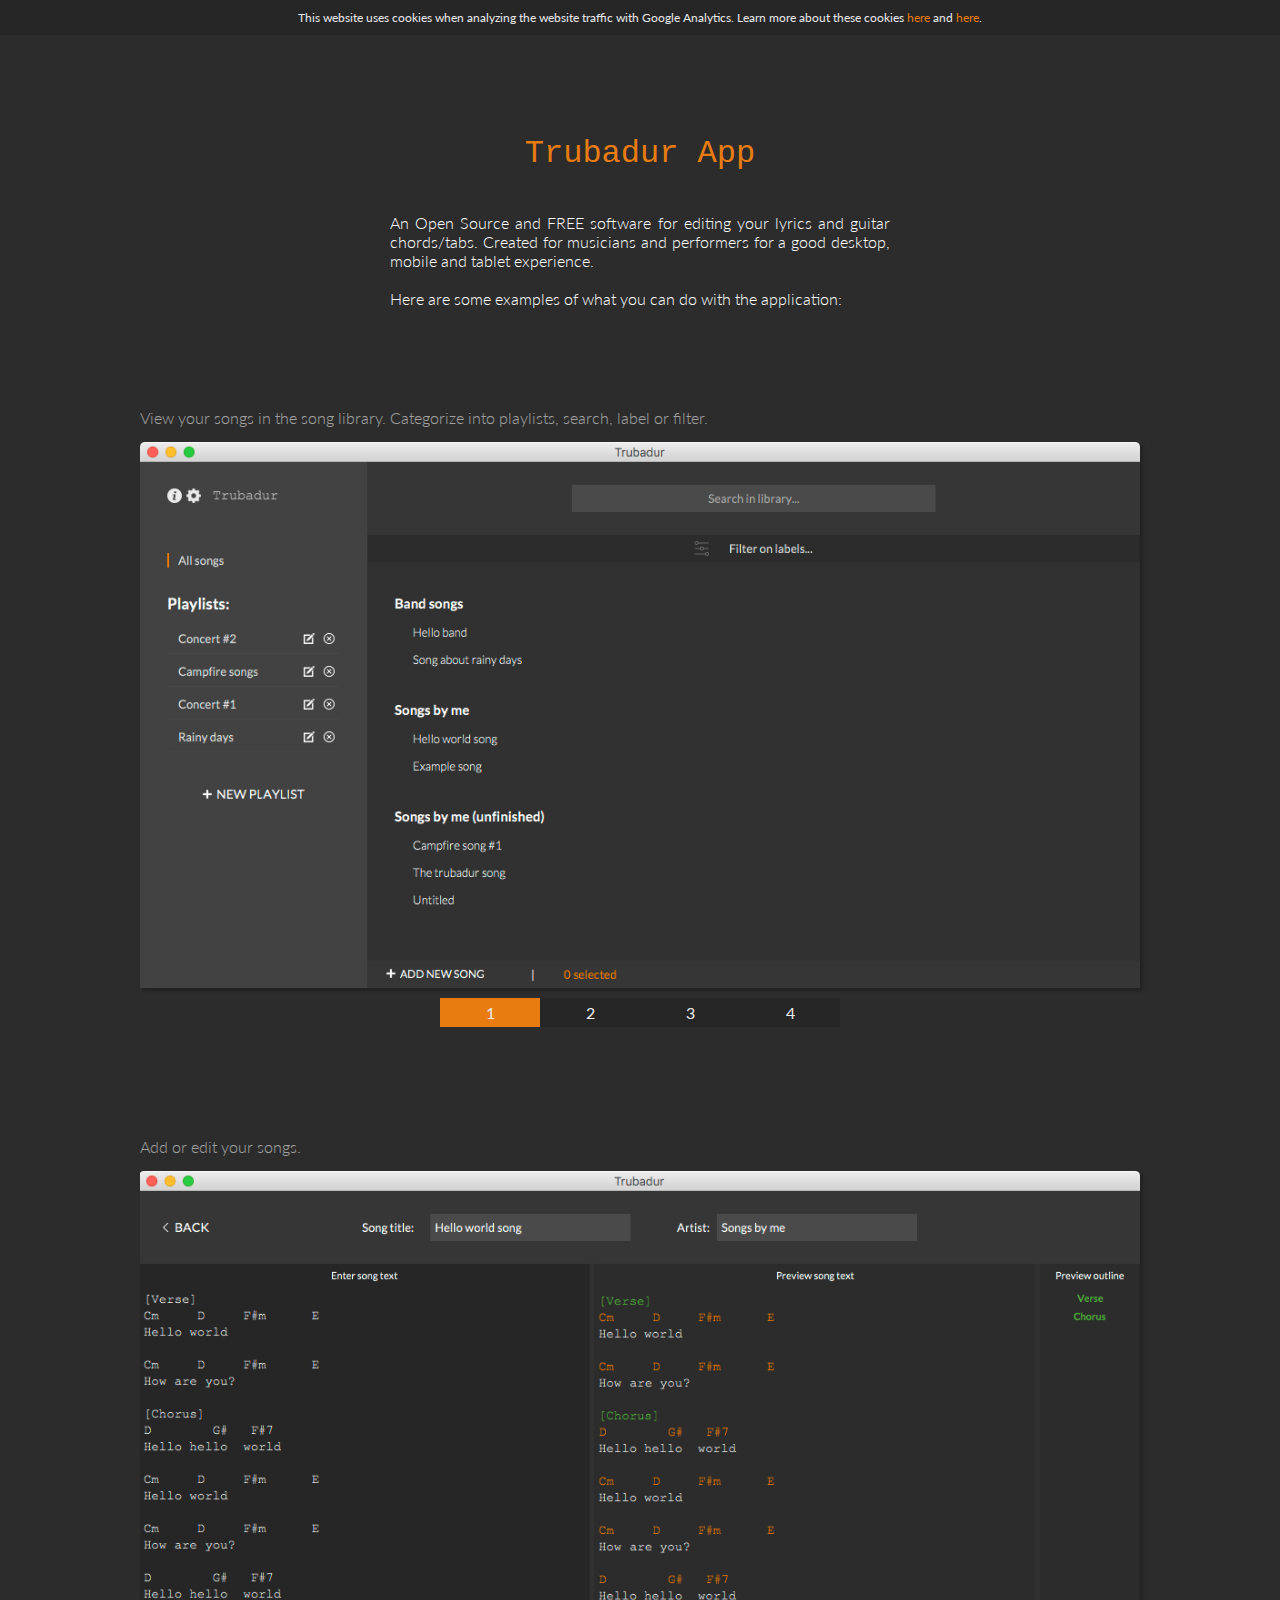
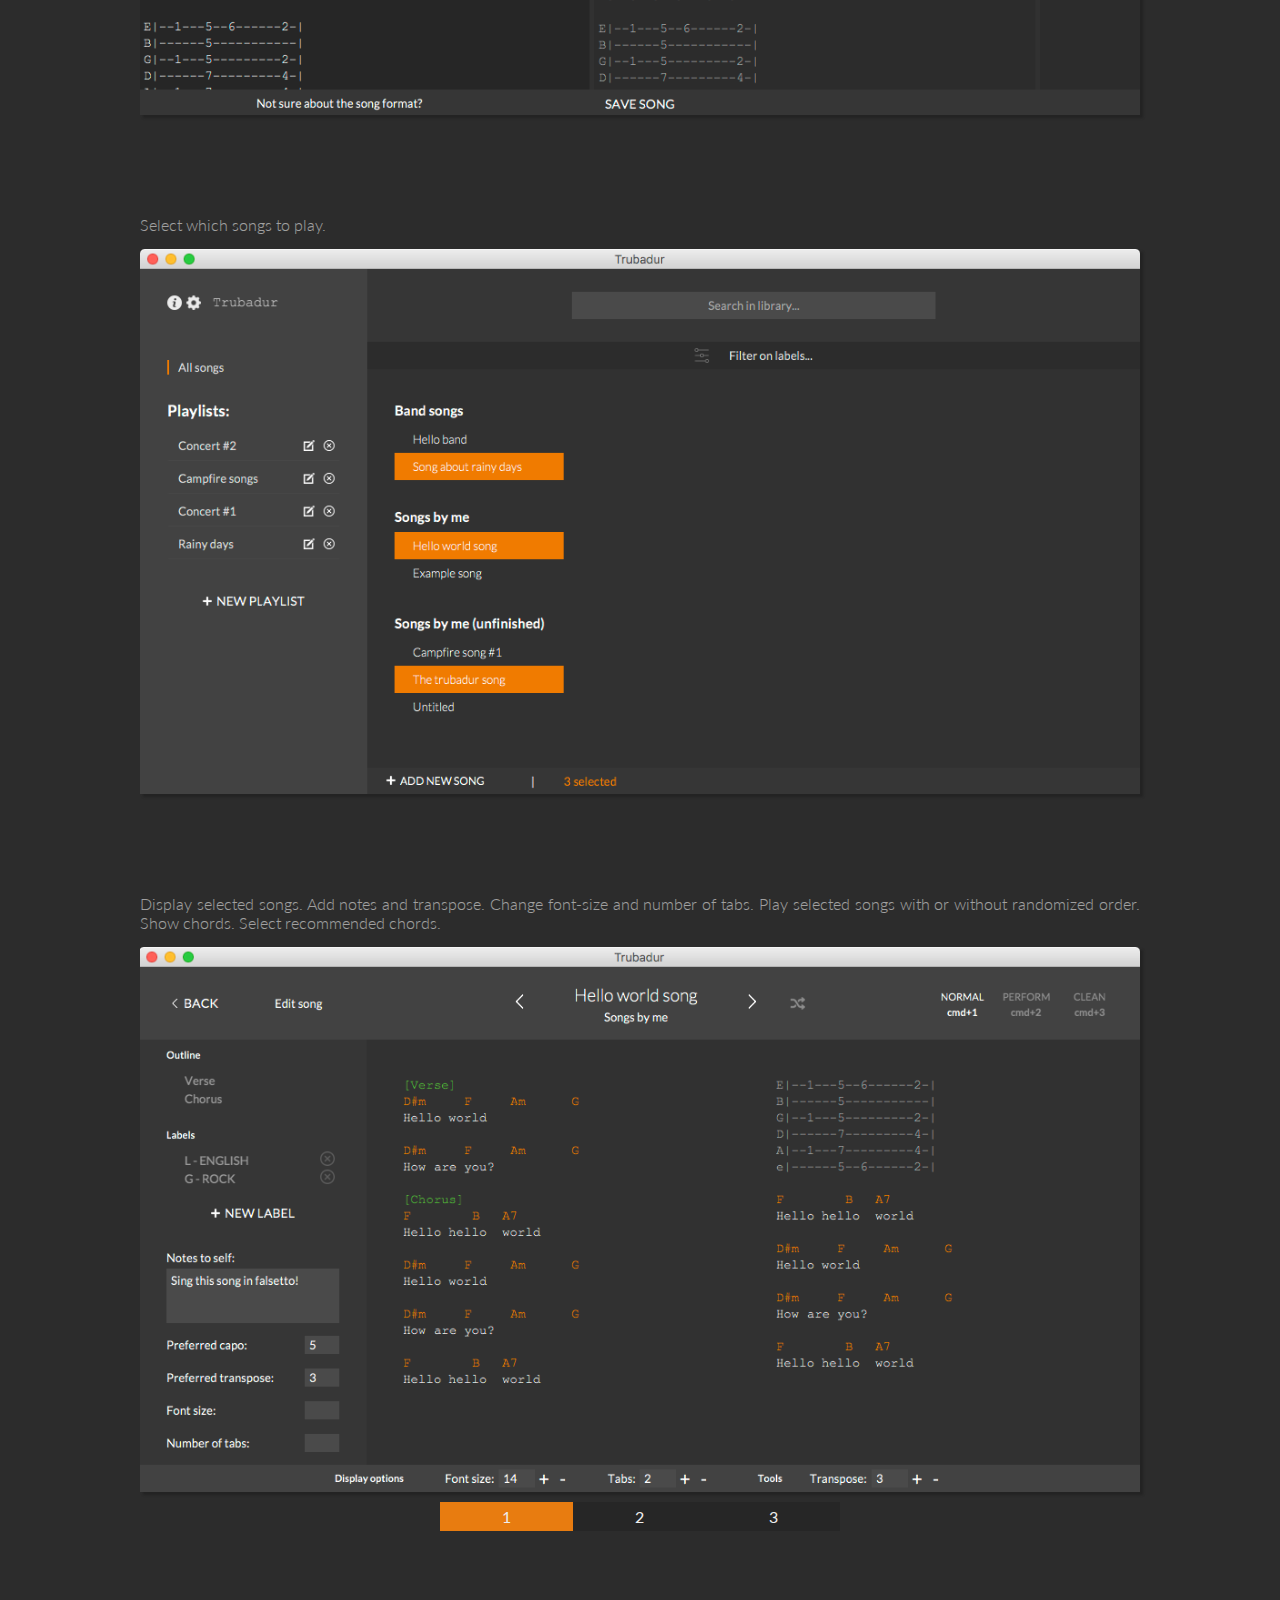
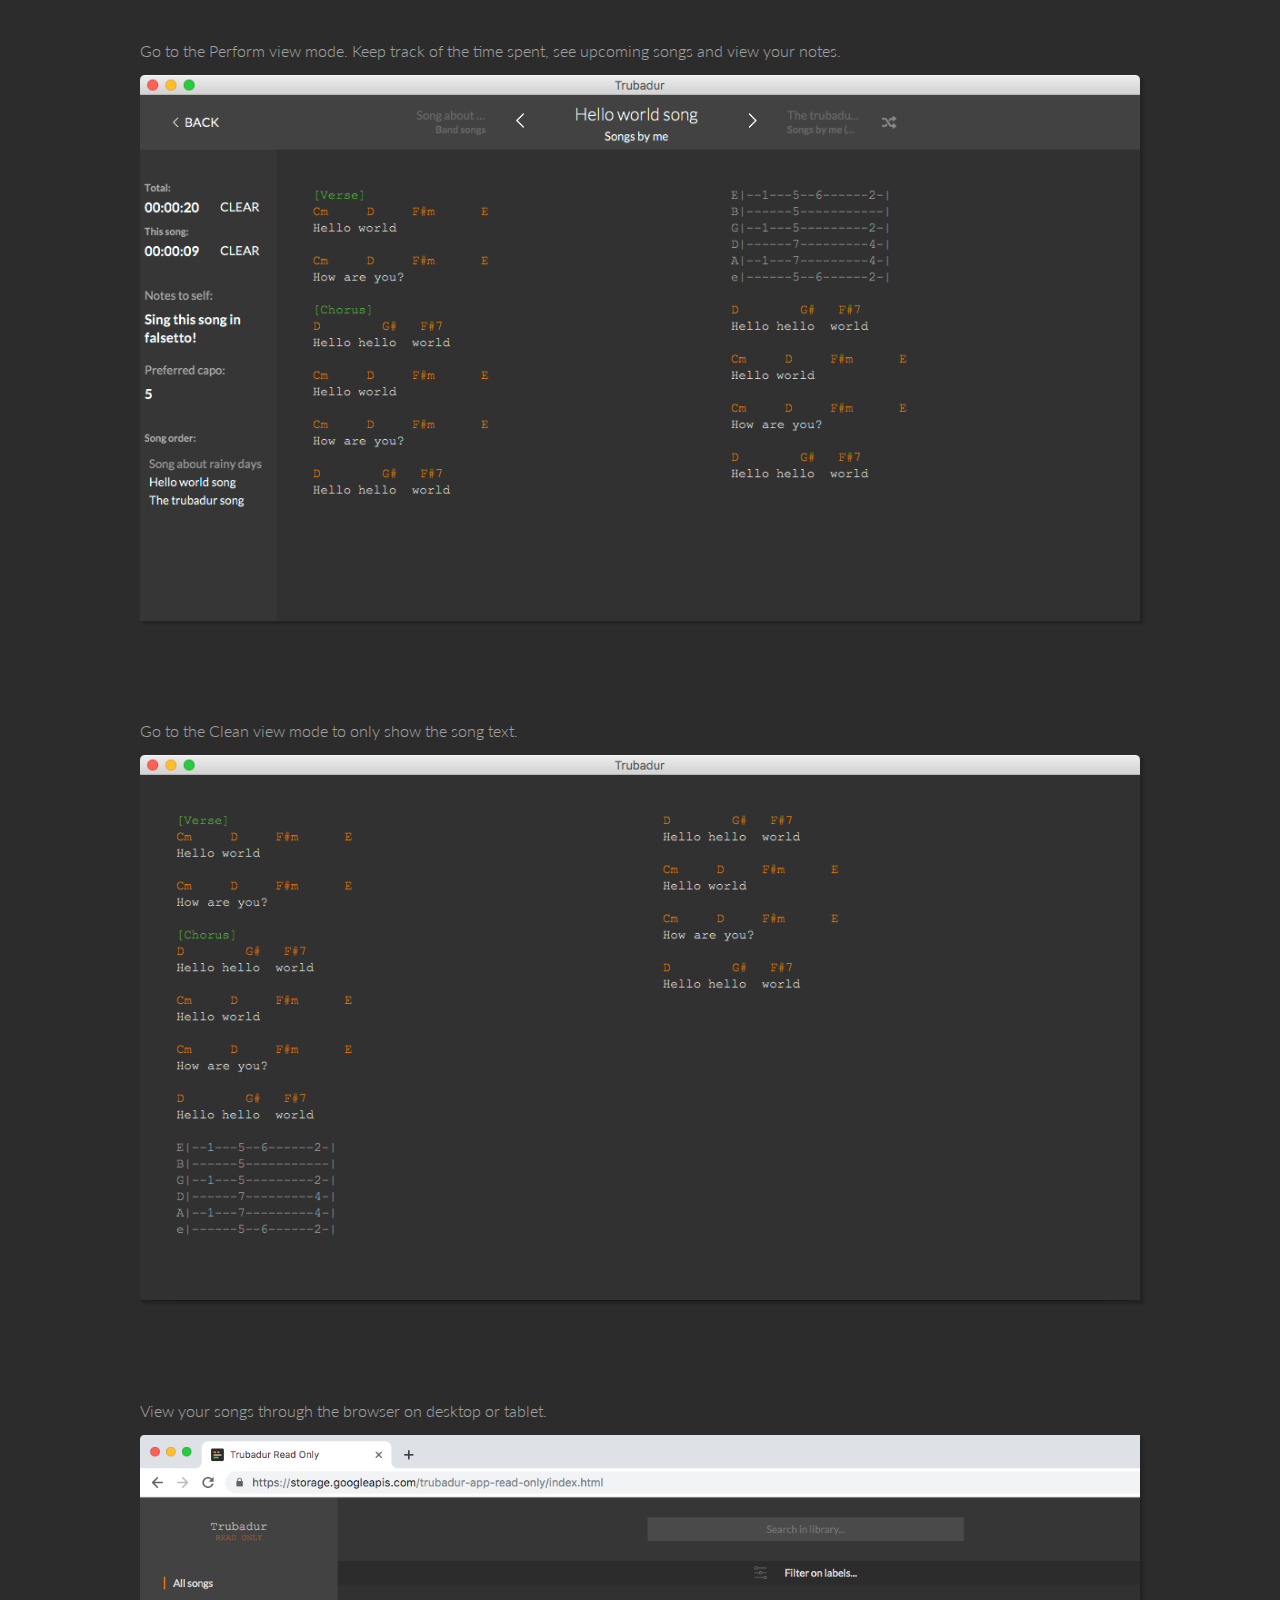
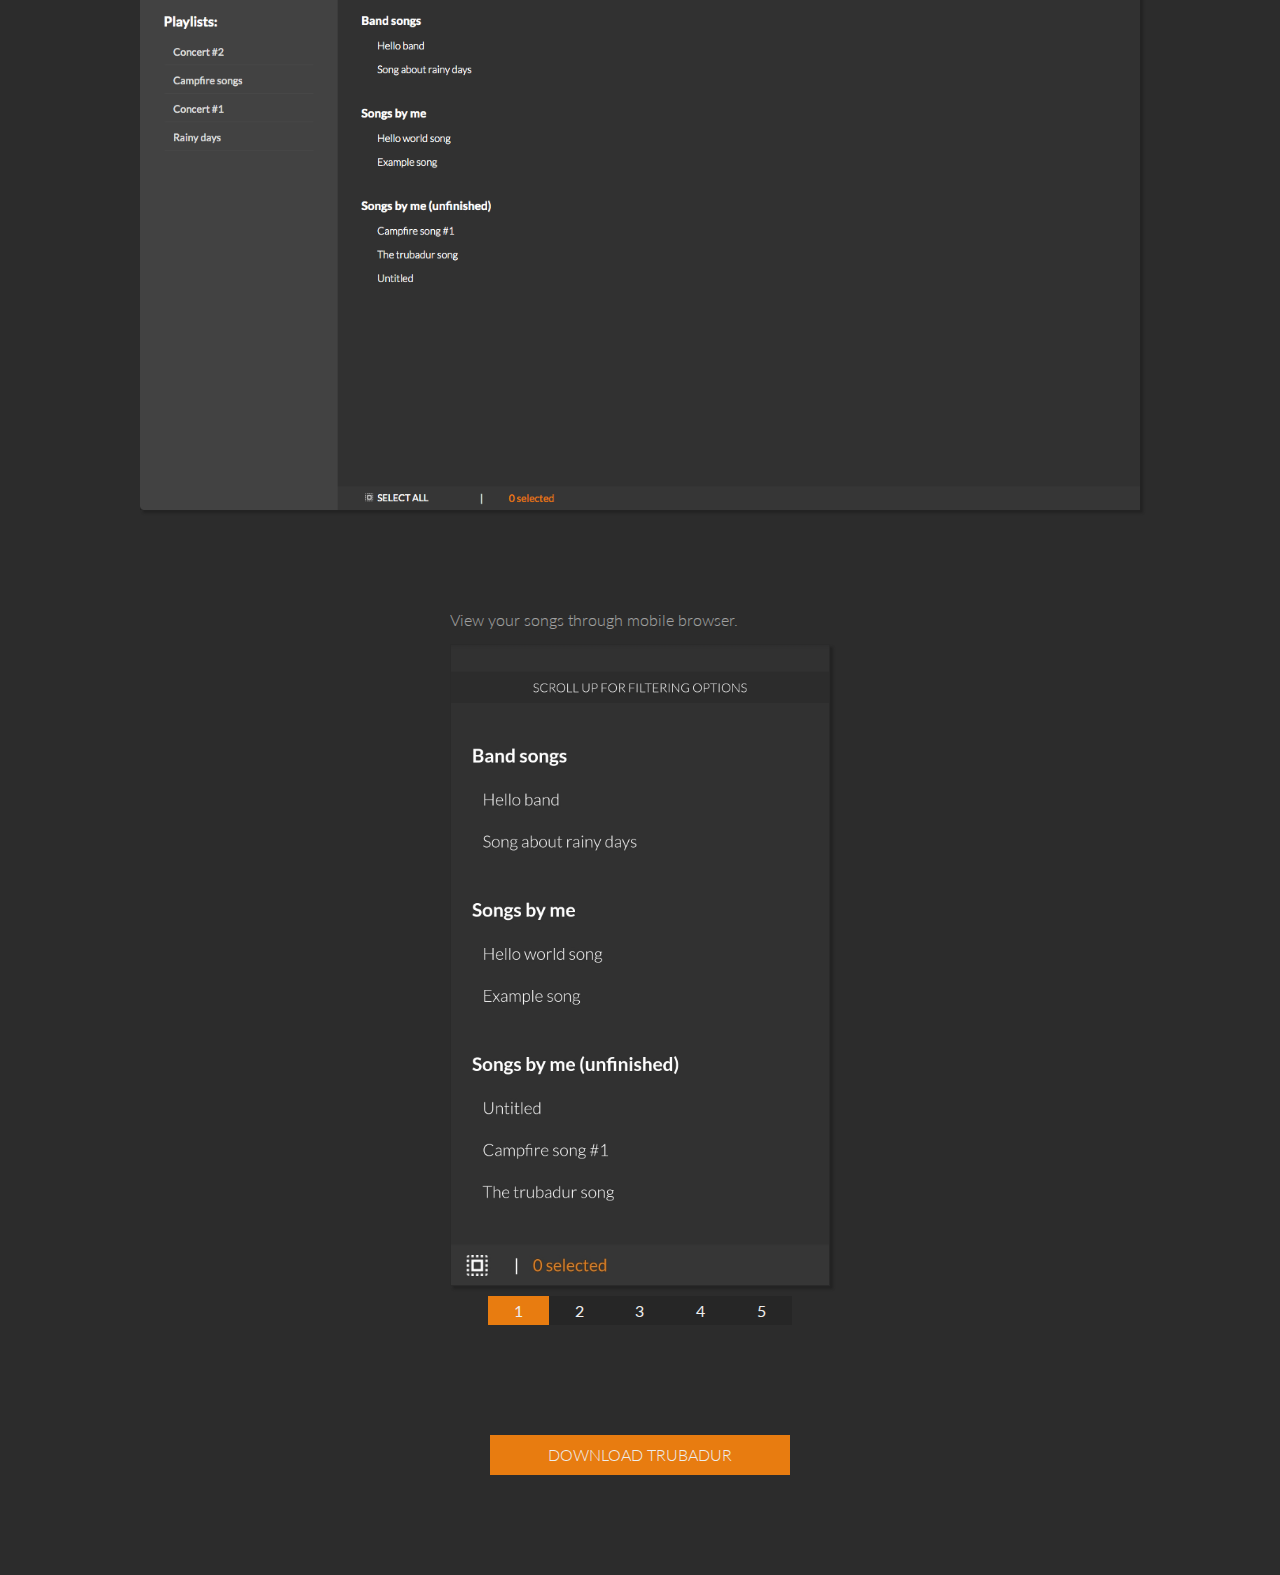
<file: index.html>
<!DOCTYPE html>
<html>
    <head>
        <!-- Global site tag (gtag.js) - Google Analytics -->
        <script async src="https://www.googletagmanager.com/gtag/js?id=UA-144917241-1"></script>
        <script>
            window.dataLayer = window.dataLayer || [];
            function gtag(){dataLayer.push(arguments);}
            gtag('js', new Date());

            gtag('config', 'UA-144917241-1');
        </script>

        <meta http-equiv="Content-Type" content="text/html;charset=utf-8" />
        <meta name="viewport" content="width=device-width,initial-scale=1" />

        <link rel="icon" type="image/png" href="images/favicon.png" />
        <link href="https://fonts.googleapis.com/css?family=Lato:300,400&display=swap" rel="stylesheet" />
        <link rel="stylesheet" type="text/css" href="styles/main.css" />

        <title>Trubadur App - A FREE software for editing your song lyrics and chords</title>

        <meta name="description" content="An Open Source and FREE software for editing your lyrics and guitar chords/tabs. Created for musicians and performers for a good desktop, mobile and tablet experience.">

        <script>
            function handleSelectorClick(e, imageId) {
                var selectedElement = e.target;
                var imageSelectorWrapper = selectedElement.parentNode;

                var allSelectorItems = imageSelectorWrapper.querySelectorAll("div");

                for (var i = 0; i < allSelectorItems.length; i++) {
                    allSelectorItems[i].classList.remove("active");
                }

                var imageWrapper = imageSelectorWrapper.parentNode;
                var allImageItems = imageWrapper.querySelectorAll("a");

                for (var i = 0; i < allImageItems.length; i++) {
                    allImageItems[i].classList.remove("active");
                }

                selectedElement.classList.add("active");
                document.getElementById(imageId).classList.add("active");
            }
        </script>
    </head>
    <body>
        <div id="cookieWrapper">
            <p>This website uses cookies when analyzing the website traffic with Google Analytics. Learn more about these cookies <a href="https://developers.google.com/analytics/devguides/collection/analyticsjs/cookie-usage">here</a> and <a href="https://policies.google.com/technologies/types?hl=en">here</a>.</p>
        </div>

        <div id="contentWrapper">
            <div id="contentInnerWrapper">
                <h1>Trubadur App</h1>
                <p id="description">
                    An Open Source and FREE software for editing your lyrics and guitar chords/tabs. Created for musicians and performers for a good desktop, mobile and tablet experience.
                    <br>
                    <br>
                    Here are some examples of what you can do with the application:
                </p>
    
                <label>View your songs in the song library. Categorize into playlists, search, label or filter.</label>
                <div class="imageWrapper">
                    <a id="songOverviewImage1" class="active" href="images/song-overview1.png"><img src="images/song-overview1.png" alt="List of songs" /></a>
                    <a id="songOverviewImage2" href="images/song-overview2.png"><img src="images/song-overview2.png" alt="List of songs with label filter" /></a>
                    <a id="songOverviewImage3" href="images/song-overview3.png"><img src="images/song-overview3.png" alt="List of songs with search text" /></a>
                    <a id="songOverviewImage4" href="images/song-overview4.png"><img src="images/song-overview4.png" alt="List of songs with selected playlist" /></a>

                    <div class="imageSelector">
                        <div class="active" onclick="handleSelectorClick(event, 'songOverviewImage1')">1</div>
                        <div onclick="handleSelectorClick(event, 'songOverviewImage2')">2</div>
                        <div onclick="handleSelectorClick(event, 'songOverviewImage3')">3</div>
                        <div onclick="handleSelectorClick(event, 'songOverviewImage4')">4</div>
                    </div>
                </div>
    
                <label>Add or edit your songs.</label>
                <div class="imageWrapper"><a class="active" href="images/edit-song.png"><img src="images/edit-song.png" alt="Change song content" /></a></div>
    
                <label>Select which songs to play.</label>
                <div class="imageWrapper"><a class="active" href="images/song-overview5.png"><img src="images/song-overview5.png" alt="Select songs to play" /></a></div>
    
                <label>Display selected songs. Add notes and transpose. Change font-size and number of tabs. Play selected songs with or without randomized order. Show chords. Select recommended chords.</label>
                <div class="imageWrapper">
                    <a id="songDisplayImage1" class="active" href="images/song-display1.png"><img src="images/song-display1.png" alt="Display songs in normal view mode" /></a>
                    <a id="songDisplayImage2" href="images/song-display2.png"><img src="images/song-display2.png" alt="Click chords to see how to play them" /></a>
                    <a id="songDisplayImage3" href="images/song-display3.png"><img src="images/song-display3.png" alt="Select recommended chords" /></a>

                    <div class="imageSelector">
                        <div class="active" onclick="handleSelectorClick(event, 'songDisplayImage1')">1</div>
                        <div onclick="handleSelectorClick(event, 'songDisplayImage2')">2</div>
                        <div onclick="handleSelectorClick(event, 'songDisplayImage3')">3</div>
                    </div>
                </div>
    
                <label>Go to the Perform view mode. Keep track of the time spent, see upcoming songs and view your notes.</label>
                <div class="imageWrapper"><a class="active" href="images/song-display4.png"><img src="images/song-display4.png" alt="Display songs in perform view mode" /></a></div>
    
                <label>Go to the Clean view mode to only show the song text.</label>
                <div class="imageWrapper"><a class="active" href="images/song-display5.png"><img src="images/song-display5.png" alt="Display songs in clean view mode" /></a></div>
    
                <label>View your songs through the browser on desktop or tablet.</label>
                <div class="imageWrapper"><a class="active" href="images/read-only.png"><img src="images/read-only.png" alt="View songs in browser" /></a></div>

                <label class="mobile">View your songs through mobile browser.</label>
                <div class="imageWrapper mobile">
                    <a id="mobileBrowserImage1" class="active" href="images/mobile1.jpg"><img src="images/mobile1.jpg" alt="Song list in mobile browser" /></a>
                    <a id="mobileBrowserImage2" href="images/mobile2.jpg"><img src="images/mobile2.jpg" alt="Song filtering options in mobile browser" /></a>
                    <a id="mobileBrowserImage3" href="images/mobile3.jpg"><img src="images/mobile3.jpg" alt="Selected song in mobile browser" /></a>
                    <a id="mobileBrowserImage4" href="images/mobile4.jpg"><img src="images/mobile4.jpg" alt="Display song in mobile browser" /></a>
                    <a id="mobileBrowserImage5" href="images/mobile5.jpg"><img src="images/mobile5.jpg" alt="Change view preferences in mobile browser" /></a>

                    <div class="imageSelector">
                        <div class="active" onclick="handleSelectorClick(event, 'mobileBrowserImage1')">1</div>
                        <div onclick="handleSelectorClick(event, 'mobileBrowserImage2')">2</div>
                        <div onclick="handleSelectorClick(event, 'mobileBrowserImage3')">3</div>
                        <div onclick="handleSelectorClick(event, 'mobileBrowserImage4')">4</div>
                        <div onclick="handleSelectorClick(event, 'mobileBrowserImage5')">5</div>
                    </div>
                </div>
    
                <div id="buttonWrapper">
                    <a id="downloadButton" href="https://github.com/trubadur-app/trubadur#license">Download trubadur</a>
                    <a id="readMoreButton" href="https://github.com/trubadur-app/trubadur">Learn more</a>
                </div>
            </div>
        </div>
    </body>
</html>
</file>
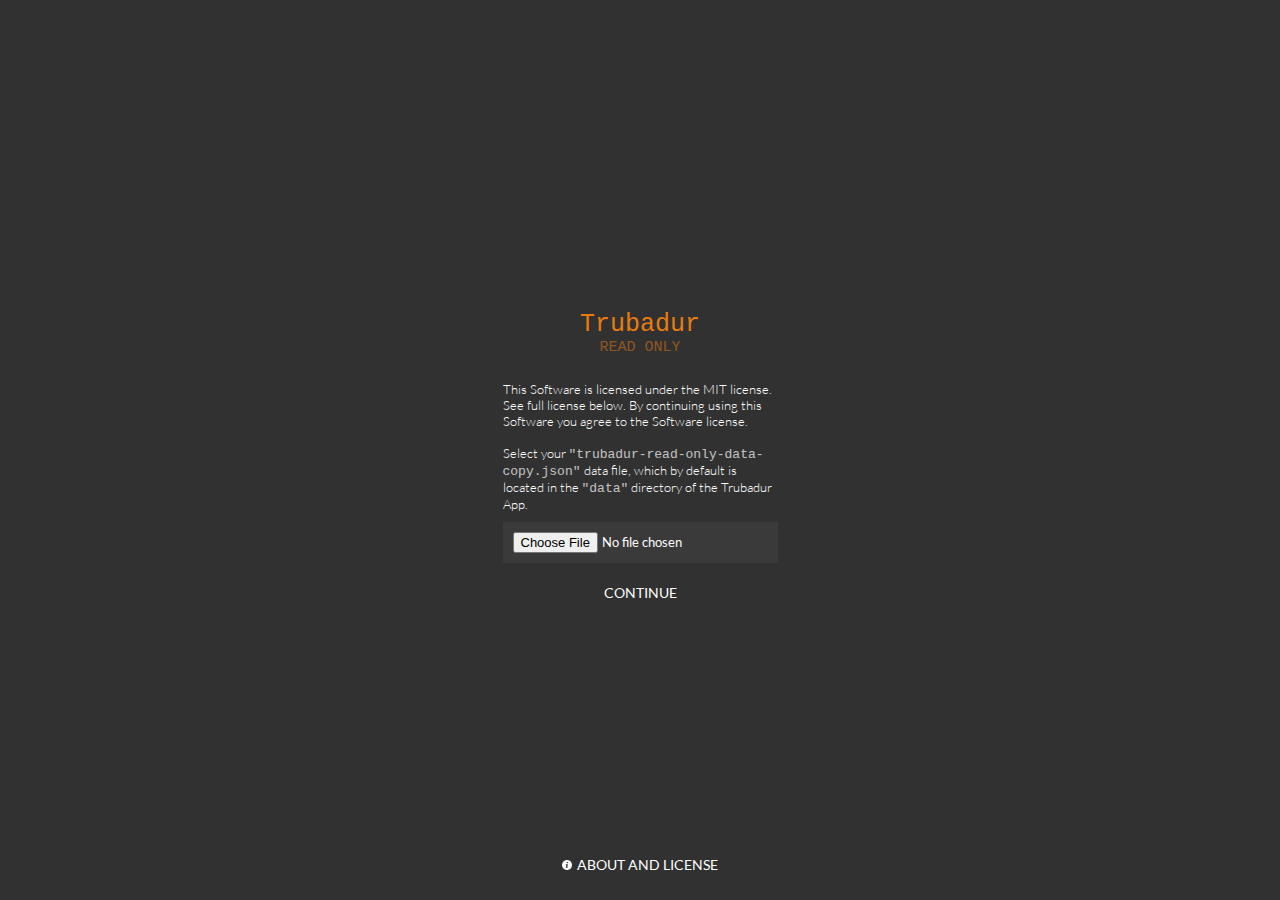
<file: readonly/index.html>
<!DOCTYPE html>
<html>
    <head>
        <meta http-equiv="Content-Type" content="text/html;charset=utf-8" />
        <meta name="viewport" content="width=device-width,initial-scale=1">

        <style>
            @font-face {
                font-family: Lato;
                src: url("Lato-Regular.ttf");
            }

            @font-face {
                font-family: Lato;
                src: url("Lato-Light.ttf");
                font-weight: 300;
            }

            @font-face {
                font-family: Lato;
                src: url("Lato-Hairline.ttf");
                font-weight: 200;
            }

            @font-face {
                font-family: Lato;
                src: url("Lato-Bold.ttf");
                font-weight: bold;
            }

            @font-face {
                font-family: Lato;
                src: url("Lato-Black.ttf");
                font-weight: 500;
            }
        </style>
        <link rel="icon" type="image/png" href="favicon.png" />
        <link rel="stylesheet" type="text/css" href="main.css">

        <title>Trubadur Read Only</title>
    </head>
    <body>
        <div id="root" class="readOnly"></div>
    </body>

    <script type="text/javascript">
        var trubadurGlobalState = {
            readOnlyData: {
                view: 0,
                songs: [],
                playlists: [],
                labels: []
            },
            shouldAddMacros: false,
			isReadOnly: true
        };

        var sendBroadcast = function() {};
    </script>
    <script type="text/javascript" src="build.js"></script>
</html>
</file>
<file: styles/main.css>
html, body {
    padding: 0;
    margin: 0;
}

* {
	box-sizing: border-box;
	font-family: Lato;
}

html {
    background-color: #262626;
}

#contentWrapper {
    float: left;
    width: 100%;
    background-color: #2C2C2C;
}

#contentInnerWrapper {
    float: left;
    width: 1000px;
    
    position: relative;
    left: 50%;
    margin-left: -500px;

    padding-bottom: 100px;
    padding-top: 100px;
}

#cookieWrapper {
    float: left;
    width: 100%;

    padding: 10px;
    padding-left: 40px;
    padding-right: 40px;
}

h1, p, label, img, .imageWrapper, .imageWrapper a, .imageSelector, #buttonWrapper {
    float: left;
    width: 100%;
}

h1 {
    text-align: center;
    color: #E87C10;

    font-family: 'Courier New', Courier, monospace;
    font-weight: 300;

    margin-top: 0;
}

p, label {
    color: #FFFFFF;
    font-weight: 300;
}

p {
    text-align: justify;
    margin: 0;
}

#cookieWrapper p {
    font-size: 12px;
    text-align: center;
    color: #E6E6E6;
    font-weight: normal;
}

#cookieWrapper a {
    font-weight: normal;
    color: #E87C10;
    text-decoration: none;
}

#description {
    padding-left: 250px;
    padding-right: 250px;
    margin-top: 20px;
}

label {
    opacity: 0.55;
    text-align: center;

    margin-top: 100px;
    margin-bottom: 15px;

    text-align: justify;
}

label.mobile, .imageWrapper.mobile {
    padding-left: 310px;
    padding-right: 310px;
}

.imageWrapper.mobile img {
    border: 1px solid #2A2A2A;
}

.imageWrapper a {
    display: none;
}

.imageWrapper a.active {
    display: block;
}

.imageSelector {
    display: flex;

    padding: 10px;
    padding-left: 30%;
    padding-right: 30%;
}

.imageSelector div {
    width: 100%;
    padding: 5px;

    color: #EEEEEE;
    text-align: center;

    background-color: #262626;
}

.imageSelector div.active {
    background-color: #E87C10;
}

.imageSelector div:hover {
    cursor: pointer;
}

.imageWrapper.mobile .imageSelector {
    padding-left: 10%;
    padding-right: 10%;
}

img {
    box-shadow: 3px 3px 2px #232323;
}

#buttonWrapper {
    margin-top: 100px;
}

#downloadButton, #readMoreButton {
    float: left;
    width: 300px;
    
    height: 40px;
    line-height: 40px;

    position: relative;
    left: 50%;

    margin-left: -150px;

    text-transform: uppercase;
    text-align: center;

    background-color: #E87C10;
    color: #EEEEEE;
    font-weight: 300;
    text-decoration: none;
}

#downloadButton:hover {
    opacity: 0.8;
}

#downloadButton {
    display: block;
}

#readMoreButton {
    display: none;
}

@media only screen and (max-width: 999px) {
    #contentInnerWrapper {
        width: 100%;
        position: static;
        margin-left: 0;
        padding-bottom: 40px;
    }

    #description {
        padding-left: 40px;
        padding-right: 40px;
    }

    label, .imageWrapper, #buttonWrapper {
        padding-left: 20px;
        padding-right: 20px;
    }

    label.mobile, .imageWrapper.mobile {
        padding-left: 50px;
        padding-right: 50px;
    }

    .imageSelector {
        padding-left: 10%;
        padding-right: 10%;
    }

    #downloadButton {
        display: none;
    }
    
    #readMoreButton {
        display: block;
        
        float: left;
        width: 100%;

        position: static;
        margin: 0;
    }
}
</file>
<file: readonly/main.css>
/*--------------- GENERAL ---------------*/
button, input[type=text], textarea {
  padding: 0;
  margin: 0;
  border: 0; }

/*--------------- TEXT OVERFLOW ---------------*/
.dropdownMenu .dropdownMenuItem p, #playlistHandler .playlistItem p, #rightClickMenu .menuItem p, #labelsWrapper #labelsContent .labelItem p, #outlineWrapper .outlineItem p, #songDisplayPlaylist .songDisplayPlaylistItem p, #songDisplayTop #songInformation #songInformationInner h3, #songDisplayTop #songInformation #songInformationInner p, #songDisplayTop #songInformation .songHint h6, #songDisplayTop #songInformation .songHint p, #songList .songListItem p {
  overflow: hidden;
  text-overflow: ellipsis;
  white-space: nowrap; }

/*--------------- COLUMNS ---------------*/
/*--------------- INTERACTION ---------------*/
button:hover, img.clickable:hover, #songOverview #applicationTitleWrapper img:hover, #songOverview #informationViewButton:hover, .dropdownMenu .dropdownMenuItem:hover, .dropdownMenu .dropdownMenuItem :hover, #licensePopup button:hover, #playlistHandler .playlistItem:hover, #playlistHandler .playlistItem :hover, #playlistHandler #allSongs:hover, #rightClickMenu .menuItem:hover, #rightClickMenu .menuItem :hover, #songChords #songChordsContent .songChordItemWrapper:hover, #songChords #songChordsContent .songChordItemWrapper :hover, #labelsWrapper #labelsContent .labelItem img:hover, #songDisplayTop #editSongButton:hover, #songDisplayTop #editSongButton p:hover, #songDisplayTop #songInformation .arrow:hover, #songDisplayTop #songInformation #randomize:hover, #songFilter #filterInner:hover, #songFilter #filterInner :hover, #songFilter #filterSelectionInner .selectedLabel:hover, #songFilter #filterSelectionInner .selectedLabel :hover, #songFilter #filterSelectionInner button:hover, #songInput .layoutBottom #bottomWrapper #songFormatToggle:hover, .songTextPreview .chordsLine .validChord:hover {
  cursor: pointer; }

#songList .songListItem.song:hover, #songList .songListItem.song p:hover {
  cursor: grab; }

#songOverview.isDragging, #songOverview.isDragging * {
  cursor: grabbing; }

#readOnlyView #readOnlyViewInner button.disabled:hover, #songOverview.isDragging .layoutTop, #songOverview.isDragging .layoutTop *, #songOverview.isDragging .layoutBottom, #songOverview.isDragging .layoutBottom *, .readOnly #songDisplay #songChords #songChordsContent .songChordItemWrapper:hover,
.readOnly #songDisplay #songChords #songChordsContent .songChordItemWrapper *:hover {
  cursor: default; }

/*--------------- SCROLL ---------------*/
#songFilter #filterSelectionInner, #songList #songListInner {
  overflow-y: hidden;
  overflow-x: scroll; }

/*--------------- LAYOUT ---------------*/
#songDisplay, #songOverview #mainInner, #songOverview #songOverviewBottom, #playlistHandler, #songDisplayBody, #songDisplayBody .songTextPreview, #songChords, #songInput .layoutCenter #songTextOuter #songText, #songInput .layoutCenter #songTextOuter #songText textarea, #songInput .layoutCenter #songInputPreviewOuter #songInputPreview, #songInput .layoutCenter #songInputPreviewOuter #songInputPreview .songTextPreview, #songInput .layoutCenter #songOutlinePreviewOuter #songOutlinePreview, #songInput .layoutBottom #bottomWrapper, #songList, #songList #songListInner, .songTextPreview .parsedSongTextLine p {
  width: 100%;
  height: 100%; }

#songFilter #filterInner {
  height: 100%; }

button, input[type=text], textarea, input[type=file], #readOnlyView #readOnlyViewInner h2, #readOnlyView #readOnlyViewInner h5, #readOnlyView #readOnlyViewInner p, #readOnlyView #readOnlyViewInner #fileWrapper, #songOverview #applicationTitleWrapper h5, #applicationInformationView, #applicationInformationView #applicationInformationViewInner #applicationInformationViewSecondInner h2, #applicationInformationView #applicationInformationViewInner #applicationInformationViewSecondInner h5, #applicationInformationView #applicationInformationViewInner #applicationInformationViewSecondInner #infoText, #applicationInformationView #applicationInformationViewInner #applicationInformationViewSecondInner #creditsLabel, #applicationInformationView #applicationInformationViewInner #applicationInformationViewSecondInner #iconCredits, #applicationInformationView #applicationInformationViewInner #applicationInformationViewSecondInner .iconCreditRow, #applicationInformationView #applicationInformationViewInner #applicationInformationViewSecondInner .iconsImagesWrapper, #applicationInformationView #applicationInformationViewInner #applicationInformationViewSecondInner .linkList, #applicationInformationView #applicationInformationViewInner #applicationInformationViewSecondInner #iconsImagesWrapper img, #applicationInformationView #applicationInformationViewInner #applicationInformationViewSecondInner .iconCreditRow .linkList p, #settingsView #settingsViewInner h2, #settingsView #settingsViewInner h5, #settingsView #settingsViewInner .settingWrapper, #settingsView #settingsViewInner .settingWrapper p, #dialog h5, #dialog #dialogMessage, .dropdownMenu .dropdownMenuItem, .dropdownMenu .dropdownMenuItem p, #playlistHandler #playlistItemWrapper, #playlistHandler .playlistItem, #playlistHandler p, #playlistHandler h4, #playlistHandler h6, #rightClickMenu .menuDivider, #rightClickMenu .menuItem, #rightClickMenu .menuItem p, #songChords #songChordsContent .songChordItemWrapper, #songChords #songChordsContent .songChordItemWrapper h6, #songChords #songChordsContent .songChordItemWrapper h3, #songChords #songChordsContent .songChordItemWrapper p, #labelsWrapper, #labelsWrapper h6, #labelsWrapper #labelsContent, #labelsWrapper #labelsContent .labelItem, #labelsWrapper #labelsContent .labelItem p, #labelsWrapper #labelsContent #newLabelButton, #outlineWrapper, #outlineWrapper h6, #outlineWrapper #outlineContent, #outlineWrapper .outlineItem, #outlineWrapper .outlineItem p, #songDisplayPlaylist, #songDisplayPlaylist h6, #songDisplayPlaylist #songDisplayPlaylistContent, #songDisplayPlaylist .songDisplayPlaylistItem, #songDisplayPlaylist .songDisplayPlaylistItem p, #songSettings, #songSettings .settingDivider, #songSettings .settingDivider p, #songSettings .settingDivider h5, #songSettings .settingDivider textarea, #songSettings #automaticSaveStatus, #timerWrapper, #timerWrapper div, #timerWrapper h6, #songDisplayTop #songInformation #songInformationInner h3, #songDisplayTop #songInformation #songInformationInner p, #songDisplayTop #viewMode .viewModeItem label, #songDisplayTop #viewMode .viewModeItem h6, #songFilter, #songFilter #searchWrapper, #songFilter #filterWrapper, #songInput .layoutCenter #songTextOuter #songText label, #songInput .layoutCenter #songInputPreviewOuter #songInputPreview label, #songInput .layoutCenter #songOutlinePreviewOuter #songOutlinePreview label, #songInput .layoutCenter #songOutlinePreviewOuter #songOutlinePreview .outlineElement, #songList #songListEmptyMessage, #songList .songListItem, #songList .songListItem p, .songTextPreview .parsedSongTextBlock, .songTextPreview .parsedSongTextLine {
  float: left;
  width: 100%; }

button, input[type=text], textarea, #songOverview #songOverviewBottom button, #songOverview #songOverviewBottom p, #songFilter #filterInner p, #songFilter #filterSelectionInner, #songFilter #filterSelectionInner .selectedLabel, #songFilter #filterSelectionInner button, #songFilter #filterSelectionInner h6, #songInput .layoutBottom #bottomWrapper #songFormatToggle, #songList #songListEmptyMessage, #songList .songListItem, #songList .songListItem p {
  height: 30px;
  line-height: 30px; }

#playlistHandler #addNewPlaylist button {
  width: 30px;
  height: 30px;
  line-height: 30px; }

#rightClickMenu .menuItem img {
  width: 10px;
  height: 10px; }

#playlistHandler .playlistItem img {
  width: 12px;
  height: 12px; }

#songOverview #applicationTitleWrapper img, #labelsWrapper #labelsContent .labelItem img, #songDisplayTop #songInformation #randomize, #songFilter #filterInner img {
  width: 16px;
  height: 16px; }

#applicationInformationView #applicationInformationViewInner #applicationInformationViewSecondInner .iconCreditRow #iconsImagesWrapper img, #applicationInformationView #applicationInformationViewInner #applicationInformationViewSecondInner .iconCreditRow img, #songDisplayTop #songInformation .arrow {
  width: 16px;
  height: 16px; }

#dialogClickableArea, #songInput .layoutCenter #songTextOuter #songText #songTextInner, #songInput .layoutCenter #songInputPreviewOuter #songInputPreview #songInputPreviewInner, #songInput .layoutCenter #songOutlinePreviewOuter #songOutlinePreview #songOutlinePreviewInner {
  position: absolute;
  left: 0;
  right: 0;
  bottom: 0;
  top: 0; }

/*--------------- Z-INDEX ---------------*/
#songDragTooltip {
  z-index: 1001; }

#dialogClickableArea, #rightClickMenu {
  z-index: 1002; }

#dialog, .dropdownMenu, #rightClickMenu .menuItem .rightClickSubMenu {
  z-index: 1003; }

/*--------------- MARGIN ---------------*/
.dropdownMenu h6, #playlistHandler .playlistItem, #playlistHandler p, #playlistHandler h4, #playlistHandler h6 {
  margin-bottom: 10px; }

#playlistHandler #playlistItemWrapper, #playlistHandler #allSongs {
  margin-bottom: 30px; }

#songInput .layoutCenter #songTextOuter #songText label, #songInput .layoutCenter #songInputPreviewOuter #songInputPreview label, #songInput .layoutCenter #songOutlinePreviewOuter #songOutlinePreview label {
  margin-top: 5px;
  margin-bottom: 5px; }

#songDisplayTop #backButton, #songDisplayTop #editSongButton, #songInput .layoutTop #backButton {
  margin-top: 15px;
  margin-bottom: 15px; }

#songOverview #songOverviewBottom p span, #songDisplayTop #editSongButton, #songInput .layoutBottom #bottomWrapper #songFormatDisplay, #songInput .layoutBottom #bottomWrapper #songFormatDisplay .formatExample {
  margin-left: 30px; }

/*--------------- PADDING ---------------*/
#readOnlyView #readOnlyViewInner #fileWrapper, #songDisplayTop {
  padding: 10px; }

#dialog {
  padding: 20px; }

#playlistHandler, #songChords #songChordsContent .songChordItemWrapper, #labelsWrapper, #outlineWrapper, #songSettings, #timerWrapper, #songInput .layoutBottom #bottomWrapper #songFormatDisplay, #songList {
  padding: 30px; }

#labelsWrapper, #outlineWrapper, #songDisplayPlaylist, #songSettings, #timerWrapper, #songInput .layoutTop {
  padding-top: 10px;
  padding-bottom: 10px; }

.dropdownMenu, #rightClickMenu, .rightClickSubMenu {
  padding-top: 20px;
  padding-bottom: 20px; }

.dropdownMenu h6, .dropdownMenu #emptyMessage, .dropdownMenu .dropdownMenuItem, #rightClickMenu .menuItem, #songFilter #filterInner, #songFilter #filterSelectionInner .selectedLabel, #songFilter #filterSelectionInner h6 {
  padding-left: 20px;
  padding-right: 20px; }

#playlistHandler {
  padding-top: 100px;
  padding-bottom: 100px; }

#songOverview #songOverviewBottom p span {
  padding-right: 30px; }

/*--------------- BUTTON ---------------*/
button {
  outline: none;
  text-transform: uppercase;
  background-color: transparent; }

button img {
  width: 10px;
  height: 10px;
  margin-right: 5px; }

#backButton {
  width: 100px; }

.layerColor1 button:hover {
  background-color: #262626; }

.layerColor2 button:hover {
  background-color: #292929; }

.layerColor3 button:hover {
  background-color: #2E2E2E; }

.layerColor4 button:hover {
  background-color: #373737; }

#dialog button:hover {
  background-color: #3A3A3A; }

/*--------------- INPUT/TEXTAREA ---------------*/
input[type=text], textarea {
  padding: 5px !important;
  outline: none;
  resize: none; }

textarea {
  line-height: 16px;
  white-space: nowrap; }

input, textarea {
  color: #FAFAFA;
  background-color: #4A4A4A;
  white-space: pre; }

input.invalid, textarea.invalid {
  border: 1px solid #D92121; }

/*--------------- IMAGE ---------------*/
img.clickable:hover {
  opacity: 0.7; }

/*--------------- CHECKBOX ---------------*/
input[type=checkbox] {
  -webkit-appearance: button;
  width: 8px;
  height: 8px;
  margin-right: 5px; }

input[type=checkbox]:checked {
  background-color: #E87C10;
  opacity: 0.8; }

input[type=checkbox]:hover {
  cursor: pointer; }

* {
  font-family: Lato; }

.asciiCompatibleFont {
  font-family: Arial; }

.monospaceFont {
  font-family: 'Courier New', Courier, monospace; }

h1 {
  font-size: 31px; }

h2 {
  font-size: 25px; }

h3 {
  font-size: 19px; }

h4 {
  font-size: 17px; }

h5 {
  font-size: 15px; }

h6, label {
  font-size: 11px; }

p {
  font-size: 13px; }

button {
  font-size: 14px; }

button.small {
  font-size: 12px; }

input, textarea {
  font-size: 13px; }

h1, h2, h3, h4, h5, h6, p, label, button {
  color: #FFFFFF; }

#songChords h4 button, #songChords #songChordsContent .songChordItemWrapper h6 {
  font-size: 9px; }

#bottomInner #displayOptions button, #bottomInner #tools button {
  font-size: 20px; }

#songInput .layoutCenter #songTextOuter #songText textarea {
  font-size: 14px; }

#playlistHandler p, #songFilter #filterInner p {
  color: #DDDDDD; }

#readOnlyView #readOnlyViewInner h2, #readOnlyView #readOnlyViewInner h5, #readOnlyView #readOnlyViewInner p, #songOverview #applicationTitleWrapper h5, #applicationInformationView #applicationInformationViewInner #applicationInformationViewSecondInner h2, #applicationInformationView #applicationInformationViewInner #applicationInformationViewSecondInner h5, #applicationInformationView #applicationInformationViewInner #applicationInformationViewSecondInner #infoText, #applicationInformationView #applicationInformationViewInner #applicationInformationViewSecondInner #creditsLabel, #applicationInformationView #applicationInformationViewInner #applicationInformationViewSecondInner .iconCreditRow .linkList p, #settingsView #settingsViewInner h2, #licensePopup h1, #songDisplayTop #songInformation #songInformationInner h3, #songList .songListItem.song, .readOnly #songOverview #applicationTitleWrapper h6 {
  font-weight: 300; }

.layoutTop, .layoutLeft, .layoutRight, .layoutCenter, .layoutBottom {
  position: absolute; }

.layoutTop {
  width: 100%;
  height: 80px;
  left: 0;
  top: 0;
  z-index: 12; }

.layoutLeft {
  width: 250px;
  height: 100%;
  z-index: 11;
  padding-top: 80px;
  padding-bottom: 30px; }

.layoutCenter {
  width: 100%;
  height: 100%;
  left: 0;
  top: 0;
  z-index: 10;
  padding-left: 250px;
  padding-right: 250px;
  padding-top: 80px;
  padding-bottom: 30px; }

.layoutRight {
  width: 250px;
  height: 100%;
  right: 0;
  top: 0;
  z-index: 11;
  padding-top: 80px;
  padding-bottom: 30px; }

.layoutBottom {
  width: 100%;
  height: 30px;
  left: 0;
  bottom: 0;
  z-index: 12; }

.sideBarsOnTop .layoutLeft, .sideBarsOnTop .layoutRight {
  z-index: 12;
  padding: 0; }

.sideBarsOnTop .layoutTop, .sideBarsOnTop .layoutBottom {
  z-index: 11;
  padding-left: 250px;
  padding-right: 250px; }

.noRightBar .layoutCenter {
  padding-right: 0; }

.sideBarsOnTop.noRightBar .layoutBottom, .sideBarsOnTop.noRightBar .layoutTop {
  padding-right: 0; }

.noLeftBar .layoutCenter {
  padding-left: 0; }

.sideBarsOnTop.noLeftBar .layoutBottom, .sideBarsOnTop.noLeftBar .layoutTop {
  padding-left: 0; }

.extendedTopBar .layoutTop {
  height: 110px; }

.extendedTopBar .layoutCenter {
  padding-top: 110px; }

.layerColor1 {
  background-color: #2C2C2C; }

.layerColor2 {
  background-color: #313131; }

.layerColor3 {
  background-color: #363636; }

.layerColor4 {
  background-color: #424242; }

html, body, h1, h2, h3, h4, h5, h6, p {
  padding: 0;
  margin: 0; }

html {
  background-color: #313131; }

* {
  box-sizing: border-box; }

.fullApplication div, .fullApplication h1, .fullApplication h2, .fullApplication h3, .fullApplication h4, .fullApplication h5, .fullApplication h6, .fullApplication p, .fullApplication label, .fullApplication span {
  -webkit-user-select: none; }

div:hover,
h1:hover,
h2:hover,
h3:hover,
h4:hover,
h5:hover,
h6:hover,
p:hover,
label:hover,
span:hover {
  cursor: default; }

::selection {
  background: #F0F0F0; }

::-webkit-scrollbar {
  display: none; }

@keyframes visibility {
  from {
    opacity: 0; }
  to {
    opacity: 1; } }

#readOnlyView {
  width: 100%;
  height: 100vh; }
  #readOnlyView #readOnlyViewInner {
    width: 275px;
    height: 280px;
    position: absolute;
    left: 50%;
    top: 50%;
    margin-left: -137.5px;
    margin-top: -140px; }
    #readOnlyView #readOnlyViewInner h2, #readOnlyView #readOnlyViewInner h5 {
      padding-left: 30px;
      padding-right: 30px;
      color: #E87C10;
      text-align: center; }
    #readOnlyView #readOnlyViewInner h5 {
      text-transform: uppercase;
      opacity: 0.5; }
    #readOnlyView #readOnlyViewInner p {
      margin-top: 25px;
      margin-bottom: 10px; }
      #readOnlyView #readOnlyViewInner p span {
        opacity: 0.7; }
    #readOnlyView #readOnlyViewInner #fileWrapper {
      background-color: #3A3A3A; }
      #readOnlyView #readOnlyViewInner #fileWrapper input {
        background-color: #3A3A3A; }
    #readOnlyView #readOnlyViewInner button {
      height: 30px;
      line-height: 30px;
      float: left;
      margin-top: 15px; }
    #readOnlyView #readOnlyViewInner button.disabled:hover {
      background-color: #313131; }
  #readOnlyView #aboutButton {
    width: 250px;
    position: absolute;
    left: 50%;
    top: 0;
    margin-left: -125px;
    height: 30px;
    line-height: 30px;
    top: auto;
    bottom: 20px; }

#songOverview {
  width: 100%;
  height: 100vh; }
  #songOverview #mobileActiveFilterInfo, #songOverview #mobileScrollHint {
    display: none; }
  #songOverview #applicationTitleWrapper {
    width: 250px;
    height: 15px;
    position: absolute;
    left: 0;
    top: 30px; }
    #songOverview #applicationTitleWrapper h5 {
      height: 15px;
      line-height: 15px;
      padding-left: 80px;
      opacity: 0.6; }
    #songOverview #applicationTitleWrapper img {
      opacity: 0.9;
      position: absolute;
      top: -1px; }
    #songOverview #applicationTitleWrapper img:nth-of-type(1) {
      left: 30px; }
    #songOverview #applicationTitleWrapper img:nth-of-type(2) {
      left: 51px; }
    #songOverview #applicationTitleWrapper img:hover {
      opacity: 0.7; }
  #songOverview #informationViewButton:hover {
    opacity: 0.5; }
  #songOverview #mobileTopBar {
    display: none; }
  #songOverview #songOverviewBottom button {
    float: left;
    width: 140px;
    margin-left: 5px;
    margin-right: 5px; }
  #songOverview #songOverviewBottom #deselectAll img {
    opacity: 0.4; }
  #songOverview #songOverviewBottom p {
    float: left;
    color: #E87C10; }
    #songOverview #songOverviewBottom p span {
      color: #FFFFFF; }

#applicationInformationView #applicationInformationViewInner {
  float: left;
  width: 500px;
  position: relative;
  left: 50%;
  margin-left: -250px; }
  #applicationInformationView #applicationInformationViewInner #applicationInformationViewSecondInner {
    float: left;
    width: 100%;
    padding-top: 30px;
    padding-bottom: 30px; }
    #applicationInformationView #applicationInformationViewInner #applicationInformationViewSecondInner .licenseLink {
      -webkit-user-select: auto; }
    #applicationInformationView #applicationInformationViewInner #applicationInformationViewSecondInner .licenseLink:hover {
      cursor: text; }
    #applicationInformationView #applicationInformationViewInner #applicationInformationViewSecondInner .versionNumber {
      margin-left: 5px;
      opacity: 0.8; }
    #applicationInformationView #applicationInformationViewInner #applicationInformationViewSecondInner h2, #applicationInformationView #applicationInformationViewInner #applicationInformationViewSecondInner h5 {
      color: #E87C10;
      text-align: center; }
    #applicationInformationView #applicationInformationViewInner #applicationInformationViewSecondInner h5 {
      text-transform: uppercase;
      opacity: 0.5; }
    #applicationInformationView #applicationInformationViewInner #applicationInformationViewSecondInner #infoText {
      text-align: justify;
      margin-top: 25px;
      margin-bottom: 10px; }
    #applicationInformationView #applicationInformationViewInner #applicationInformationViewSecondInner button {
      height: 30px;
      line-height: 30px;
      float: left;
      height: 30px;
      margin-top: 15px;
      margin-bottom: 30px; }
    #applicationInformationView #applicationInformationViewInner #applicationInformationViewSecondInner #creditsLabel b {
      font-weight: bold; }
    #applicationInformationView #applicationInformationViewInner #applicationInformationViewSecondInner .iconCreditRow {
      margin-top: 20px;
      padding-bottom: 20px;
      border-bottom: 2px solid #363636; }
      #applicationInformationView #applicationInformationViewInner #applicationInformationViewSecondInner .iconCreditRow img {
        margin-bottom: 5px;
        margin-right: 10px; }
      #applicationInformationView #applicationInformationViewInner #applicationInformationViewSecondInner .iconCreditRow .linkList p {
        word-wrap: break-word; }
      #applicationInformationView #applicationInformationViewInner #applicationInformationViewSecondInner .iconCreditRow .linkList span {
        margin-left: 10px;
        opacity: 0.8; }

#settingsView {
  float: left;
  width: 100%;
  height: 100vh; }
  #settingsView #settingsViewInner {
    width: 450px;
    height: 465px;
    position: absolute;
    left: 50%;
    top: 50%;
    margin-left: -225px;
    margin-top: -232.5px; }
    #settingsView #settingsViewInner h2 {
      color: #E87C10;
      text-align: center; }
    #settingsView #settingsViewInner h5 {
      margin-top: 30px;
      margin-bottom: 10px; }
    #settingsView #settingsViewInner .settingWrapper {
      margin-top: 7px;
      margin-bottom: 7px; }
      #settingsView #settingsViewInner .settingWrapper p {
        margin-bottom: 5px; }
      #settingsView #settingsViewInner .settingWrapper p.monospaceFont {
        line-height: 16px;
        opacity: 0.7;
        padding-top: 7px;
        padding-bottom: 7px;
        margin-bottom: 0;
        background-color: #363636; }
      #settingsView #settingsViewInner .settingWrapper .smallInput {
        height: 20px;
        line-height: 20px;
        width: 50px; }
    #settingsView #settingsViewInner button {
      height: 30px;
      line-height: 30px;
      float: left;
      width: 50%;
      margin-top: 15px;
      margin-bottom: 30px; }
    #settingsView #settingsViewInner .settingWrapper.withButtons button {
      width: 20%;
      margin-top: 5px;
      margin-bottom: 0; }

#dialogClickableArea {
  background-color: rgba(0, 0, 0, 0.4); }

#dialog {
  width: 250px;
  height: 130px;
  position: absolute;
  left: 50%;
  top: 50%;
  margin-left: -125px;
  margin-top: -65px;
  background-color: #424242;
  padding-bottom: 10px;
  outline: none; }
  #dialog button {
    width: 100px; }
  #dialog button:nth-of-type(1) {
    margin-right: 10px; }
  #dialog h5 {
    height: 20px;
    line-height: 20px; }
  #dialog input, #dialog #dialogMessage {
    margin-top: 10px;
    margin-bottom: 10px; }
  #dialog #dialogMessage {
    height: 30px; }
  #dialog .dropdownMenu {
    margin-top: -15px; }

.dropdownMenu {
  width: 150px;
  opacity: 0.99;
  position: absolute;
  top: 100px;
  background-color: #3A3A3A; }
  .dropdownMenu h6 {
    opacity: 0.6; }
  .dropdownMenu .dropdownMenuInner {
    max-height: 170px;
    overflow-y: scroll; }
  .dropdownMenu .dropdownMenuItem {
    height: 26px;
    line-height: 26px; }
  .dropdownMenu .dropdownMenuItem p {
    text-transform: uppercase; }
  .dropdownMenu .dropdownMenuItem:hover, .dropdownMenu .dropdownMenuItem *:hover {
    opacity: 0.9;
    background-color: #343434; }

#licensePopup {
  width: 100%;
  height: 100vh;
  display: flex;
  flex-direction: column;
  justify-content: center;
  padding-left: 30%;
  padding-right: 30%;
  padding-top: 100px;
  padding-bottom: 100px; }
  #licensePopup h1, #licensePopup p, #licensePopup #buttonWrapper {
    flex: 0 0 auto; }
  #licensePopup h1 {
    text-align: center;
    margin-bottom: 20px; }
    #licensePopup h1 span {
      color: #E87C10; }
  #licensePopup p {
    text-align: justify;
    margin-bottom: 20px; }
  #licensePopup #buttonWrapper {
    display: flex;
    justify-content: center; }
  #licensePopup button {
    width: 150px;
    margin-left: 15px;
    margin-right: 15px; }
  #licensePopup button:hover {
    opacity: 0.8; }

#playlistHandler .playlistItem {
  height: 34px;
  margin-bottom: 1px;
  margin-top: 1px;
  padding-top: 2px;
  padding-bottom: 2px;
  border: 1px solid transparent;
  border-left: 2px solid transparent;
  border-bottom: 1px solid #484848; }

#playlistHandler p {
  padding-left: 10px; }

#playlistHandler .playlistItem p {
  height: 28px;
  line-height: 28px;
  margin-bottom: 0;
  width: 143px; }

#playlistHandler .playlistItem img {
  float: left;
  margin-left: 5px;
  margin-right: 5px;
  margin-top: 8px;
  margin-bottom: 8px; }

#playlistHandler p.selected, #playlistHandler .playlistItem.selected {
  border-left: 2px solid #E87C10; }

#playlistHandler #addNewPlaylist input {
  width: 130px; }

/*--------------- DRAGGABLE ---------------*/
#playlistHandler .dragCheckmark {
  display: none; }

#playlistHandler .successfulDrag .dragCheckmark {
  display: block; }

#playlistHandler .successfulDrag .clickable {
  display: none; }

#playlistHandler .playlistItem.isHoveredWhileDragging {
  background-color: #505050; }

#songOverview.isDragging .playlistItem {
  border: 1px solid #505050;
  border-left: 2px solid #505050; }

#rightClickMenu, .rightClickSubMenu {
  position: absolute;
  width: 150px;
  background-color: #202020;
  opacity: 0.99; }

#rightClickMenu .menuDivider {
  border-top: 1px solid #484848;
  margin-top: 7px;
  margin-bottom: 7px; }

#rightClickMenu .menuItem {
  height: 26px;
  line-height: 26px;
  text-transform: uppercase;
  position: relative; }
  #rightClickMenu .menuItem img {
    position: absolute;
    right: 15px;
    top: 8px; }
  #rightClickMenu .menuItem .rightClickSubMenu {
    bottom: 0;
    left: 150px; }
    #rightClickMenu .menuItem .rightClickSubMenu .rightClickSubMenuInner {
      max-height: 170px;
      overflow-y: scroll; }

#rightClickMenu .menuItem:hover {
  background-color: #111111; }

#songDisplayBody .layoutLeft {
  overflow-y: scroll; }

#songDisplayBody #mobileTopWrapper {
  display: none; }

#bottomInner {
  width: 670px;
  position: absolute;
  left: 50%;
  top: 0;
  margin-left: -335px;
  height: 100%; }
  #bottomInner .bottomRow {
    float: left;
    height: 100%; }
  #bottomInner #displayOptions {
    float: left;
    height: 100%;
    margin-right: 50px; }
    #bottomInner #displayOptions h6 {
      float: left;
      height: 100%;
      width: 105px;
      line-height: 30px; }
    #bottomInner #displayOptions p {
      float: left;
      height: 100%;
      width: 70px;
      text-align: right;
      margin-right: 5px;
      line-height: 30px; }
    #bottomInner #displayOptions input {
      float: left;
      width: 40px;
      height: 20px;
      margin-top: 5px;
      margin-bottom: 5px;
      line-height: 20px; }
    #bottomInner #displayOptions button {
      float: left;
      height: 100%;
      width: 20px;
      height: 20px;
      margin-top: 5px;
      margin-bottom: 5px;
      text-align: center;
      line-height: 20px; }
  #bottomInner #tools {
    float: left;
    height: 100%; }
    #bottomInner #tools h6 {
      float: left;
      height: 100%;
      width: 50px;
      line-height: 30px; }
    #bottomInner #tools p {
      float: left;
      height: 100%;
      width: 70px;
      text-align: right;
      margin-right: 5px;
      line-height: 30px; }
    #bottomInner #tools input {
      float: left;
      width: 40px;
      height: 20px;
      margin-top: 5px;
      margin-bottom: 5px;
      line-height: 20px; }
    #bottomInner #tools button {
      float: left;
      height: 100%;
      width: 20px;
      height: 20px;
      margin-top: 5px;
      margin-bottom: 5px;
      text-align: center;
      line-height: 20px; }

#songChords {
  padding-top: 10px;
  padding-bottom: 10px;
  overflow-y: scroll; }
  #songChords h4 {
    height: 25px;
    line-height: 25px;
    position: relative;
    text-align: center;
    padding-left: 34px;
    padding-right: 34px;
    margin-bottom: 10px; }
    #songChords h4 button {
      height: 25px;
      line-height: 25px;
      width: 60px;
      text-align: center;
      text-transform: uppercase;
      position: absolute;
      right: 10px; }
  #songChords #songChordsContent {
    width: 100%;
    display: flex;
    flex-direction: column; }
    #songChords #songChordsContent .songChordItemWrapper {
      padding-top: 15px;
      padding-bottom: 15px; }
      #songChords #songChordsContent .songChordItemWrapper h6 {
        text-transform: uppercase;
        margin-bottom: 15px;
        display: none; }
      #songChords #songChordsContent .songChordItemWrapper h3 {
        margin-bottom: 20px;
        text-align: center; }
      #songChords #songChordsContent .songChordItemWrapper p {
        margin-top: 15px;
        visibility: hidden; }
      #songChords #songChordsContent .songChordItemWrapper input {
        float: left;
        margin-left: 12px;
        margin-top: 4px; }
    #songChords #songChordsContent .songChordItemWrapper.notRecommended {
      order: 2; }
    #songChords #songChordsContent .songChordItemWrapper.recommended {
      order: 1;
      background-color: #3A3A3A; }
      #songChords #songChordsContent .songChordItemWrapper.recommended h6 {
        display: block; }
    #songChords #songChordsContent .songChordItemWrapper:hover {
      background-color: #2E2E2E; }
    #songChords #songChordsContent .songChordItemWrapper:hover p {
      visibility: visible; }
    #songChords #songChordsContent .songChordItem {
      float: left;
      width: 122px;
      margin-left: 34px;
      margin-right: 34px;
      border: 1px solid #555555;
      border-top: 5px solid #555555;
      border-bottom: 2px solid #555555;
      position: relative; }
    #songChords #songChordsContent .songChordItem.notOnBase {
      border-top: 2px solid #555555; }
    #songChords #songChordsContent .songChordString {
      float: left;
      width: 4px;
      height: 140px;
      margin-left: 7px;
      margin-right: 9px;
      border-right: 2px solid #404040;
      position: relative; }
      #songChords #songChordsContent .songChordString img {
        float: left;
        margin-left: -2px;
        margin-right: 5px;
        position: absolute;
        display: none; }
    #songChords #songChordsContent .songChordString.songChordStringNotPlayed img,
    #songChords #songChordsContent .songChordString.songChordStringZero img {
      display: block;
      margin-top: -16px;
      width: 8px;
      height: 8px;
      opacity: 0.8; }
    #songChords #songChordsContent .songChordString img.songChordStringOffset_1,
    #songChords #songChordsContent .songChordString img.songChordStringOffset_2,
    #songChords #songChordsContent .songChordString img.songChordStringOffset_3,
    #songChords #songChordsContent .songChordString img.songChordStringOffset_4,
    #songChords #songChordsContent .songChordString img.songChordStringOffset_5 {
      display: block; }
    #songChords #songChordsContent .songChordString.songChordStringValue img {
      width: 10px;
      height: 10px;
      opacity: 0.7; }
    #songChords #songChordsContent .songChordFret {
      position: absolute;
      width: 100%;
      height: 1px;
      background-color: #404040; }
    #songChords #songChordsContent .songFretIndicator {
      height: 11px;
      line-height: 11px;
      position: absolute;
      width: 16px;
      text-align: right;
      font-size: 11px;
      color: white;
      opacity: 0.8;
      left: -22px; }
    #songChords #songChordsContent .songChordFret:nth-child(1) {
      top: 28px; }
    #songChords #songChordsContent .songChordFret:nth-child(2) {
      top: 56px; }
    #songChords #songChordsContent .songChordFret:nth-child(3) {
      top: 84px; }
    #songChords #songChordsContent .songChordFret:nth-child(4) {
      top: 112px; }
    #songChords #songChordsContent .songFretIndicator:nth-child(5) {
      top: 9px; }
    #songChords #songChordsContent .songFretIndicator:nth-child(6) {
      top: 37px; }
    #songChords #songChordsContent .songFretIndicator:nth-child(7) {
      top: 65px; }
    #songChords #songChordsContent .songFretIndicator:nth-child(8) {
      top: 93px; }
    #songChords #songChordsContent .songFretIndicator:nth-child(9) {
      top: 121px; }
    #songChords #songChordsContent .songChordStringOffset_1 {
      top: 10px; }
    #songChords #songChordsContent .songChordStringOffset_2 {
      top: 38px; }
    #songChords #songChordsContent .songChordStringOffset_3 {
      top: 66px; }
    #songChords #songChordsContent .songChordStringOffset_4 {
      top: 94px; }
    #songChords #songChordsContent .songChordStringOffset_5 {
      top: 122px; }

#labelsWrapper h6 {
  margin-bottom: 5px; }

#labelsWrapper #labelsContent {
  padding: 5px;
  padding-left: 20px;
  margin-bottom: 10px; }
  #labelsWrapper #labelsContent .labelItem {
    height: 20px;
    line-height: 20px;
    padding-top: 2px;
    padding-bottom: 2px;
    padding-right: 20px;
    opacity: 0.5;
    position: relative; }
    #labelsWrapper #labelsContent .labelItem img {
      position: absolute;
      right: 0px;
      top: 2px;
      opacity: 0.4; }
    #labelsWrapper #labelsContent .labelItem img:hover {
      opacity: 0.2; }
    #labelsWrapper #labelsContent .labelItem p {
      height: 20px;
      line-height: 20px; }
  #labelsWrapper #labelsContent #newLabelButton {
    height: 35px;
    line-height: 35px; }

#outlineWrapper h6 {
  margin-bottom: 5px; }

#outlineWrapper #outlineContent {
  padding: 5px;
  padding-left: 20px; }

#outlineWrapper .outlineItem {
  height: 20px;
  line-height: 20px;
  padding-top: 2px;
  padding-bottom: 2px;
  padding-right: 20px;
  opacity: 0.5; }
  #outlineWrapper .outlineItem p {
    line-height: 20px; }

#songDisplayPlaylist {
  padding-left: 5px;
  padding-right: 5px; }
  #songDisplayPlaylist h6 {
    margin-bottom: 5px;
    opacity: 0.6; }
  #songDisplayPlaylist #songDisplayPlaylistContent {
    padding: 5px; }
  #songDisplayPlaylist .songDisplayPlaylistItem {
    height: 20px;
    line-height: 20px;
    padding-top: 2px;
    padding-bottom: 2px;
    opacity: 0.5; }
    #songDisplayPlaylist .songDisplayPlaylistItem p {
      line-height: 20px; }
  #songDisplayPlaylist .songDisplayPlaylistItem.active {
    opacity: 1; }

#songSettings .settingDivider {
  margin-bottom: 10px; }
  #songSettings .settingDivider p {
    height: 20px;
    line-height: 20px;
    margin-top: 4px;
    margin-bottom: 2px; }
  #songSettings .settingDivider p.smallLabel {
    width: 80%; }
  #songSettings .settingDivider input {
    height: 20px;
    line-height: 20px;
    float: left;
    width: 20%;
    margin-top: 4px;
    margin-bottom: 2px; }
  #songSettings .settingDivider h5 {
    line-height: 20px;
    margin-top: 4px;
    margin-bottom: 2px; }
  #songSettings .settingDivider textarea {
    height: 60px; }

#songSettings #automaticSaveStatus {
  text-align: center;
  opacity: 0.4;
  margin-top: 5px; }

#timerWrapper h6 {
  opacity: 0.6;
  margin-top: 5px; }

#timerWrapper h5 {
  height: 30px;
  line-height: 30px;
  float: left;
  width: 60px; }

#timerWrapper button {
  height: 30px;
  line-height: 30px;
  float: left;
  width: 50px;
  margin-left: 20px; }

#songDisplayTop #backButton {
  float: left; }

#songDisplayTop #editSongButton {
  height: 30px;
  line-height: 30px;
  float: left;
  width: 70px;
  text-align: center; }

#songDisplayTop #editSongButton:hover, #songDisplayTop #editSongButton p:hover {
  background-color: #373737; }

#songDisplayTop #songInformation {
  width: 340px;
  position: absolute;
  left: 50%;
  top: 0;
  margin-left: -170px;
  float: left;
  height: 60px;
  top: 10px;
  /* Intentionally 40 px off, since the randomize button should not affect
        the centering. */
  margin-left: -150px; }
  #songDisplayTop #songInformation .arrow {
    float: left;
    margin: 10px;
    margin-top: 20px;
    margin-bottom: 20px; }
  #songDisplayTop #songInformation .arrow:hover {
    opacity: 0.4; }
  #songDisplayTop #songInformation #randomize {
    float: left;
    margin-top: 22px;
    margin-bottom: 22px;
    margin-left: 24px;
    opacity: 0.4; }
  #songDisplayTop #songInformation #randomize.highlight {
    opacity: 1; }
  #songDisplayTop #songInformation #songInformationInner {
    float: left;
    width: 220px;
    height: 100%;
    padding-top: 7.5px;
    padding-bottom: 7.5px; }
    #songDisplayTop #songInformation #songInformationInner h3, #songDisplayTop #songInformation #songInformationInner p {
      text-align: center; }
    #songDisplayTop #songInformation #songInformationInner h3 {
      height: 25px;
      line-height: 25px;
      margin-bottom: 5px; }
    #songDisplayTop #songInformation #songInformationInner p {
      height: 15px;
      line-height: 15px; }
  #songDisplayTop #songInformation .songHint {
    float: left;
    width: 80px;
    height: 60px;
    padding-top: 14px;
    padding-bottom: 14px; }
    #songDisplayTop #songInformation .songHint h6, #songDisplayTop #songInformation .songHint p {
      height: 16px;
      line-height: 16px;
      width: 100%;
      opacity: 0.2; }
  #songDisplayTop #songInformation #leftSongHint {
    margin-right: 20px; }
    #songDisplayTop #songInformation #leftSongHint h6, #songDisplayTop #songInformation #leftSongHint p {
      text-align: right; }
  #songDisplayTop #songInformation #rightSongHint {
    margin-left: 20px; }

#songDisplayTop #viewMode {
  width: 210px;
  height: 60px;
  position: absolute;
  top: 10px;
  right: 20px; }
  #songDisplayTop #viewMode .viewModeItem {
    float: left;
    width: 60px;
    height: 40px;
    margin-left: 5px;
    margin-right: 5px;
    margin-top: 10px;
    margin-bottom: 10px;
    padding-top: 5px;
    padding-bottom: 5px;
    opacity: 0.4; }
    #songDisplayTop #viewMode .viewModeItem label, #songDisplayTop #viewMode .viewModeItem h6 {
      text-align: center; }
    #songDisplayTop #viewMode .viewModeItem label {
      height: 16px;
      line-height: 16px;
      margin-bottom: 2px;
      text-transform: uppercase; }
  #songDisplayTop #viewMode .viewModeItem.active {
    opacity: 1; }

#songDragTooltip {
  position: absolute;
  margin-left: 20px;
  margin-top: 10px;
  padding: 5px;
  background-color: rgba(0, 0, 0, 0.4); }

#songFilter #searchWrapper {
  height: 30px;
  margin-top: 25px;
  margin-bottom: 25px;
  position: relative; }
  #songFilter #searchWrapper input {
    width: 400px;
    position: absolute;
    left: 50%;
    top: 0;
    margin-left: -200px;
    text-align: center; }

#songFilter #mobileFilterWrapper {
  display: none; }

#songFilter #filterWrapper {
  position: relative;
  height: 30px; }

#songFilter #filterInner {
  width: 170px;
  position: absolute;
  left: 50%;
  top: 0;
  margin-left: -85px; }
  #songFilter #filterInner img {
    float: left;
    margin-top: 7px;
    margin-bottom: 7px;
    opacity: 0.5; }
  #songFilter #filterInner p {
    float: left;
    width: 114px;
    text-align: right; }

#songFilter #filterInner:hover, #songFilter #filterInner *:hover {
  background-color: #262626; }

#songFilter #filterSelectionInner {
  white-space: nowrap; }
  #songFilter #filterSelectionInner .selectedLabel, #songFilter #filterSelectionInner h6, #songFilter #filterSelectionInner button, #songFilter #filterSelectionInner #selectedFilterWrapper {
    display: inline-block; }
  #songFilter #filterSelectionInner .selectedLabel, #songFilter #filterSelectionInner button, #songFilter #filterSelectionInner h6 {
    float: left; }
  #songFilter #filterSelectionInner .selectedLabel, #songFilter #filterSelectionInner h6 {
    margin-right: 5px; }
  #songFilter #filterSelectionInner h6 {
    opacity: 0.6; }
  #songFilter #filterSelectionInner button {
    width: 30px;
    text-align: center; }
  #songFilter #filterSelectionInner .selectedLabel:hover, #songFilter #filterSelectionInner .selectedLabel *:hover, #songFilter #filterSelectionInner button:hover {
    background-color: #262626; }

#songInput {
  /* We have to override these paddings property, which are defined in
    song-text-preview.scss, because textarea can not deal with text being
    centered vertically on each line. Therefore we have to introduce the
    same vertical alignment "bottom" in the preview, so that the two texts 
    are at the same height. */ }
  #songInput .parsedSongTextLine {
    padding-top: 3px;
    padding-bottom: 1px; }
  #songInput .layoutTop #songInfo {
    width: 610px;
    height: 60px;
    position: absolute;
    left: 50%;
    top: 50%;
    margin-left: -305px;
    margin-top: -30px; }
    #songInput .layoutTop #songInfo input, #songInput .layoutTop #songInfo .inputLabel {
      float: left; }
    #songInput .layoutTop #songInfo .inputLabel {
      height: 60px;
      line-height: 60px;
      width: 75px; }
    #songInput .layoutTop #songInfo input {
      width: 220px;
      margin-top: 15px;
      margin-bottom: 15px; }
    #songInput .layoutTop #songInfo input:nth-child(2) {
      margin-right: 20px; }
    #songInput .layoutTop #songInfo .inputLabel:nth-of-type(2) {
      text-align: right;
      padding-right: 8px; }
    #songInput .layoutTop #songInfo #songArtistWrapper {
      float: left;
      position: relative; }
    #songInput .layoutTop #songInfo .dropdownMenu {
      left: 0;
      top: 45px; }
  #songInput .layoutCenter #songTextOuter {
    float: left;
    height: 100%;
    width: 45%; }
    #songInput .layoutCenter #songTextOuter #songText {
      position: relative;
      background-color: #262626; }
      #songInput .layoutCenter #songTextOuter #songText label {
        height: 15px;
        line-height: 15px;
        text-align: center; }
      #songInput .layoutCenter #songTextOuter #songText #songTextInner {
        top: 25px; }
      #songInput .layoutCenter #songTextOuter #songText textarea {
        color: #DDDDDD;
        background-color: #262626;
        line-height: 18px;
        margin: 0;
        padding: 5px; }
  #songInput .layoutCenter #songInputPreviewOuter {
    float: left;
    height: 100%;
    width: 45%;
    padding-left: 5px;
    padding-right: 5px; }
    #songInput .layoutCenter #songInputPreviewOuter #songInputPreview {
      position: relative; }
      #songInput .layoutCenter #songInputPreviewOuter #songInputPreview label {
        height: 15px;
        line-height: 15px;
        text-align: center; }
      #songInput .layoutCenter #songInputPreviewOuter #songInputPreview #songInputPreviewInner {
        top: 25px; }
  #songInput .layoutCenter #songOutlinePreviewOuter {
    float: left;
    height: 100%;
    width: 10%; }
    #songInput .layoutCenter #songOutlinePreviewOuter #songOutlinePreview {
      position: relative; }
      #songInput .layoutCenter #songOutlinePreviewOuter #songOutlinePreview label {
        height: 15px;
        line-height: 15px;
        text-align: center; }
      #songInput .layoutCenter #songOutlinePreviewOuter #songOutlinePreview #songOutlinePreviewInner {
        top: 25px; }
      #songInput .layoutCenter #songOutlinePreviewOuter #songOutlinePreview .outlineElement {
        height: 20px;
        line-height: 20px;
        padding: 3px;
        text-align: center; }
        #songInput .layoutCenter #songOutlinePreviewOuter #songOutlinePreview .outlineElement h6 {
          color: #59B339; }
  #songInput .layoutBottom #bottomWrapper {
    float: left;
    position: relative; }
    #songInput .layoutBottom #bottomWrapper #songFormatToggle {
      float: left;
      width: 200px;
      margin-left: 120px;
      text-align: center; }
    #songInput .layoutBottom #bottomWrapper #songFormatDisplay {
      width: 400px;
      height: 500px;
      position: absolute;
      top: -500px;
      background-color: rgba(20, 20, 20, 0.97); }
      #songInput .layoutBottom #bottomWrapper #songFormatDisplay h3 {
        margin-bottom: 5px; }
      #songInput .layoutBottom #bottomWrapper #songFormatDisplay .formatExample {
        line-height: 40px; }
      #songInput .layoutBottom #bottomWrapper #songFormatDisplay .highlight {
        color: #E87C10; }
    #songInput .layoutBottom #bottomWrapper button {
      width: 140px;
      height: 25px;
      position: absolute;
      left: 50%;
      top: 50%;
      margin-left: -70px;
      margin-top: -12.5px;
      line-height: 25px; }

#songList {
  position: relative;
  outline: none; }
  #songList #songListEmptyMessage {
    height: 30px;
    position: absolute;
    left: 0;
    top: 50%;
    margin-top: -15px;
    text-align: center; }
  #songList #songListInner {
    column-count: 4;
    column-fill: auto;
    -webkit-column-count: 4;
    -webkit-column-fill: auto; }
  #songList .songListItem {
    overflow-x: hidden; }
  #songList .songListItem.header {
    margin-top: 25px;
    margin-bottom: 2px; }
  #songList .songListItem.header:nth-child(1) {
    margin-top: 0; }
  #songList .songListItem.song {
    padding-left: 20px;
    padding-right: 20px; }
  #songList .songListItem.song.selected {
    background-color: #E87C10; }
  #songList .songListItem.song.selected:hover {
    background-color: #E87C10;
    opacity: 0.9; }
  #songList .songListItem.song.selected:hover, #songList .songListItem.song.selected p:hover {
    background-color: #E87C10; }
  #songList .songListItem.song:hover, #songList .songListItem.song p:hover {
    background-color: #292929; }

#songList.isDragging #songListInner {
  overflow: hidden; }

/*--------------- BASIC ELEMENTS ---------------*/
#songTextPreviewColumnCountReference.animate {
  animation-duration: 0.1s;
  animation-name: visibility; }

.songTextPreview {
  /* Width/height set on each individual page. */
  float: left;
  overflow-y: scroll;
  margin: 0;
  padding: 5px;
  -webkit-column-gap: 50px;
  -webkit-column-fill: auto;
  column-fill: auto;
  /*--------------- SPECIFIC LINES ---------------*/
  /*--------------- SPECIFIC SEQUENCES ---------------*/ }
  .songTextPreview .parsedSongTextBlock {
    -webkit-column-break-inside: avoid; }
  .songTextPreview .parsedSongTextLine {
    margin: 0;
    padding: 0;
    padding-top: 2px;
    padding-bottom: 2px; }
    .songTextPreview .parsedSongTextLine p {
      padding: 0;
      margin: 0;
      text-overflow: scroll;
      white-space: pre; }
  .songTextPreview .emptyLine p {
    /* No specific style. */ }
  .songTextPreview .whitespaceLine p {
    /* No specific style. */ }
  .songTextPreview .chordsLine .validChord {
    color: #E87C10; }
  .songTextPreview .sectionLine p {
    color: #59B339; }
  .songTextPreview .tabLine p {
    color: #999999; }
  .songTextPreview .lyricsLine p {
    color: #DDDDDD; }
  .songTextPreview .parsedSongTextChord {
    /* No specific style. */ }
  .songTextPreview .parsedSongTextChord:hover {
    /* No specific style. */ }

.songTextPreview.largePadding {
  padding: 40px; }

#songDisplay.viewModePerform .layoutLeft {
  width: 150px; }

#songDisplay.viewModePerform #timerWrapper, #songDisplay.viewModePerform #songSettings {
  padding-left: 5px;
  padding-right: 5px; }

#songDisplay.viewModePerform #songSettings p {
  opacity: 0.6; }

#songDisplay.viewModePerform .layoutCenter {
  padding-left: 150px;
  padding-bottom: 0;
  padding-top: 60px; }

#songDisplay.viewModePerform .layoutTop {
  height: 60px; }

#songDisplay.viewModePerform #songDisplayTop #backButton {
  margin-bottom: 5px;
  margin-top: 5px; }

#songDisplay.viewModePerform #songDisplayTop #songInformation {
  width: 540px;
  margin-left: -250px;
  top: 0px; }

#songDisplay.viewModeClean .layoutLeft {
  display: none; }

#songDisplay.viewModeClean .layoutCenter {
  padding: 0; }

.readOnly #songOverview #applicationTitleWrapper h5 {
  text-align: center;
  padding-left: 0; }

.readOnly #songOverview #applicationTitleWrapper h6 {
  text-transform: uppercase;
  opacity: 0.5;
  color: #E87C10;
  text-align: center; }

.readOnly #songDisplay .layoutLeft {
  display: block; }

.readOnly #songDisplay #viewMode {
  width: 240px;
  right: 10px; }
  .readOnly #songDisplay #viewMode .viewModeItem {
    width: 76px;
    margin-left: 2px;
    margin-right: 2px; }

.readOnly #songDisplay #songChords #songChordsContent .songChordItemWrapper p {
  display: none; }

.readOnly #songDisplay #songChords #songChordsContent .songChordItemWrapper:hover {
  background-color: transparent; }

.readOnly #songDisplay #songChords #songChordsContent .songChordItemWrapper.recommended:hover {
  background-color: #3A3A3A; }

.readOnly #songDisplay.viewModeNormal #songSettings .settingDivider p {
  opacity: 0.6; }

.readOnly #songDisplay.viewModePerform #songDisplayTop #viewMode {
  top: 0; }

.readOnly #songDisplay.viewModeClean .layoutLeft, .readOnly #songDisplay.viewModeClean .layoutRight, .readOnly #songDisplay.viewModeClean .layoutBottom {
  display: none; }

.readOnly #songDisplay.viewModeClean .layoutCenter {
  padding-left: 0;
  padding-bottom: 0;
  padding-top: 0; }

.readOnly #songDisplay.viewModeClean .layoutTop {
  width: 250px;
  height: 40px;
  position: absolute;
  top: 0;
  right: 0;
  left: auto; }

.readOnly #songDisplay.viewModeClean #songDisplayTop {
  padding: 0; }
  .readOnly #songDisplay.viewModeClean #songDisplayTop #viewMode {
    height: 40px;
    top: 0;
    right: 5px; }
    .readOnly #songDisplay.viewModeClean #songDisplayTop #viewMode .viewModeItem {
      height: 40px;
      margin-top: 0;
      margin-bottom: 0;
      padding-top: 5px;
      padding-bottom: 5px; }

@media only screen and (max-width: 1099px) {
  html {
    background-color: #313131; }
  button {
    font-size: 16px; }
  h5 {
    font-size: 16px; }
  p {
    font-size: 14px; }
  h6, label {
    font-size: 12px; }
  #root {
    float: left;
    min-width: 100%; }
  #songOverview {
    float: left;
    height: auto;
    width: 100vw; }
    #songOverview #mainInner {
      float: left;
      height: auto; }
    #songOverview .layoutTop, #songOverview .layoutLeft, #songOverview #songFilter, #songOverview #searchWrapper, #songOverview #searchWrapper input, #songOverview #mobileFilterWrapper,
    #songOverview #mobileFilterWrapper p, #songOverview #mobileFilterWrapper h6, #songOverview #mobileFilterWrapper .mobileLabel, #songOverview #mobileActiveFilterInfo,
    #songOverview #playlistHandler, #songOverview #mobileScrollHint, #songOverview .layoutCenter, #songOverview #songList, #songOverview #songListEmptyMessage {
      float: left;
      width: 100%; }
    #songOverview .layoutTop, #songOverview .layoutLeft, #songOverview .layoutCenter, #songOverview #mobileActiveFilterInfo {
      position: static;
      height: auto;
      padding: 20px;
      padding-top: 30px;
      padding-bottom: 30px; }
    #songOverview .layoutTop, #songOverview .layoutLeft, #songOverview #mobileActiveFilterInfo {
      background-color: #313131; }
    #songOverview .layoutLeft, #songOverview #mobileActiveFilterInfo {
      border-top: 2px solid #363636; }
    #songOverview #songFilter #searchWrapper {
      height: auto;
      margin-bottom: 20px;
      margin-top: 0; }
      #songOverview #songFilter #searchWrapper input {
        position: static;
        left: 0;
        margin: 0;
        height: 30px;
        line-height: 30px; }
    #songOverview #songFilter #filterWrapper {
      display: none; }
    #songOverview #songFilter #mobileFilterWrapper {
      display: block; }
      #songOverview #songFilter #mobileFilterWrapper p {
        padding-left: 10px; }
      #songOverview #songFilter #mobileFilterWrapper h6 {
        opacity: 0.5;
        margin-bottom: 10px; }
      #songOverview #songFilter #mobileFilterWrapper .mobileLabel {
        height: 30px; }
        #songOverview #songFilter #mobileFilterWrapper .mobileLabel p {
          width: 100%;
          height: 30px;
          line-height: 30px;
          padding-left: 10px;
          overflow: hidden;
          text-overflow: ellipsis;
          white-space: nowrap; }
      #songOverview #songFilter #mobileFilterWrapper .mobileLabel.selected p {
        background-color: #E87C10; }
    #songOverview #labelFilterDropdown {
      display: none; }
    #songOverview #mobileActiveFilterInfo {
      display: block; }
      #songOverview #mobileActiveFilterInfo p {
        width: 200px;
        margin-bottom: 10px;
        padding-left: 15px;
        border-left: 2px solid #484848;
        text-align: justify;
        font-weight: 300; }
      #songOverview #mobileActiveFilterInfo button {
        width: auto;
        text-transform: uppercase;
        text-align: left; }
    #songOverview #applicationTitleWrapper {
      display: none; }
    #songOverview #playlistHandler {
      padding: 0; }
      #songOverview #playlistHandler #playlistItemWrapper {
        margin: 0; }
        #songOverview #playlistHandler #playlistItemWrapper .playlistItem {
          height: 30px;
          border-bottom: 1px solid transparent; }
          #songOverview #playlistHandler #playlistItemWrapper .playlistItem p {
            height: 24px;
            line-height: 24px; }
      #songOverview #playlistHandler #allSongs {
        height: 30px;
        line-height: 30px;
        margin-bottom: 20px; }
      #songOverview #playlistHandler h4 {
        margin-bottom: 20px;
        opacity: 0.5;
        font-size: 12px; }
    #songOverview #mobileScrollHint {
      display: block;
      height: 30px;
      line-height: 30px;
      text-align: center;
      text-transform: uppercase;
      font-weight: 300;
      background-color: #2C2C2C; }
    #songOverview .layoutCenter {
      overflow: visible;
      padding-bottom: 70px; }
      #songOverview .layoutCenter #songList {
        height: auto;
        padding: 0;
        overflow-x: visible;
        overflow-y: visible; }
        #songOverview .layoutCenter #songList #songListInner {
          column-count: 1;
          -webkit-column-count: 1;
          overflow-x: visible;
          overflow-y: visible;
          height: auto; }
          #songOverview .layoutCenter #songList #songListInner .songListItem {
            height: 40px;
            line-height: 40px; }
            #songOverview .layoutCenter #songList #songListInner .songListItem h5, #songOverview .layoutCenter #songList #songListInner .songListItem p {
              height: 40px;
              line-height: 40px; }
            #songOverview .layoutCenter #songList #songListInner .songListItem h5 {
              font-size: 18px; }
            #songOverview .layoutCenter #songList #songListInner .songListItem p {
              font-size: 16px; }
          #songOverview .layoutCenter #songList #songListInner .songListItem.song {
            padding: 0;
            padding-left: 10px; }
        #songOverview .layoutCenter #songList #songListEmptyMessage {
          height: auto;
          position: static;
          margin: 0; }
    #songOverview .layoutBottom {
      position: fixed;
      padding: 0;
      height: 40px; }
    #songOverview #songOverviewBottom button {
      width: 40px;
      height: 100%;
      margin: 0;
      margin-left: 5px;
      margin-right: 5px; }
      #songOverview #songOverviewBottom button img {
        width: 20px;
        height: 20px;
        margin: 10px; }
      #songOverview #songOverviewBottom button span {
        display: none; }
    #songOverview #songOverviewBottom button:hover {
      cursor: default;
      background-color: #363636; }
    #songOverview #songOverviewBottom p {
      height: 40px;
      line-height: 40px;
      font-size: 16px; }
      #songOverview #songOverviewBottom p span {
        padding-right: 10px;
        margin-left: 10px; }
  #songDisplay {
    float: left;
    width: auto;
    height: auto; }
    #songDisplay #songDisplayBody {
      float: left;
      height: auto;
      width: auto;
      display: flex;
      flex-direction: column; }
    #songDisplay .layoutRight, #songDisplay .layoutTop {
      display: none; }
    #songDisplay .layoutCenter, #songDisplay .layoutLeft, #songDisplay .layoutBottom {
      float: left;
      height: auto;
      position: static;
      padding: 20px; }
    #songDisplay .layoutCenter {
      width: auto;
      order: 4; }
      #songDisplay .layoutCenter .songTextPreview.largePadding {
        padding: 0; }
    #songDisplay #mobileTopWrapper {
      display: block;
      float: left;
      width: 100%;
      order: 3; }
      #songDisplay #mobileTopWrapper #mobileOptionsWrapper, #songDisplay #mobileTopWrapper h6, #songDisplay #mobileTopWrapper h4 {
        float: left;
        width: 100%; }
      #songDisplay #mobileTopWrapper #mobileOptionsWrapper, #songDisplay #mobileTopWrapper h4 {
        padding-left: 20px;
        padding-right: 20px; }
      #songDisplay #mobileTopWrapper #mobileOptionsWrapper {
        border-top: 2px solid #363636;
        padding-bottom: 20px;
        padding-top: 20px; }
        #songDisplay #mobileTopWrapper #mobileOptionsWrapper button {
          float: left;
          width: 40px;
          height: 40px;
          margin: 5px; }
          #songDisplay #mobileTopWrapper #mobileOptionsWrapper button img {
            width: 20px;
            height: 20px;
            margin: 10px; }
      #songDisplay #mobileTopWrapper h6 {
        height: 30px;
        line-height: 30px;
        text-align: center;
        text-transform: uppercase;
        font-weight: 300;
        background-color: #2C2C2C; }
      #songDisplay #mobileTopWrapper h4 {
        height: 30px;
        line-height: 30px;
        margin-top: 20px; }
    #songDisplay .layoutLeft, #songDisplay .layoutBottom {
      width: 100%;
      background-color: #313131; }
    #songDisplay .layoutLeft {
      order: 2;
      border-top: 2px solid #363636; }
      #songDisplay .layoutLeft #outlineWrapper, #songDisplay .layoutLeft #labelsWrapper {
        display: none; }
      #songDisplay .layoutLeft #songSettings {
        padding: 0; }
        #songDisplay .layoutLeft #songSettings .settingDivider p, #songDisplay .layoutLeft #songSettings .settingDivider h5 {
          width: 100%; }
        #songDisplay .layoutLeft #songSettings .settingDivider:nth-child(3) {
          margin: 0; }
    #songDisplay .layoutBottom {
      order: 1; }
      #songDisplay .layoutBottom #bottomInner {
        float: left;
        width: 100%;
        position: static;
        margin: 0; }
        #songDisplay .layoutBottom #bottomInner #displayOptions {
          margin: 0; }
        #songDisplay .layoutBottom #bottomInner #displayOptions, #songDisplay .layoutBottom #bottomInner #tools {
          width: 100%; }
          #songDisplay .layoutBottom #bottomInner #displayOptions h6, #songDisplay .layoutBottom #bottomInner #tools h6 {
            display: none; }
          #songDisplay .layoutBottom #bottomInner #displayOptions .bottomRow, #songDisplay .layoutBottom #bottomInner #displayOptions p, #songDisplay .layoutBottom #bottomInner #tools .bottomRow, #songDisplay .layoutBottom #bottomInner #tools p {
            float: left;
            width: 100%;
            height: auto; }
          #songDisplay .layoutBottom #bottomInner #displayOptions .bottomRow, #songDisplay .layoutBottom #bottomInner #tools .bottomRow {
            margin-bottom: 10px; }
          #songDisplay .layoutBottom #bottomInner #displayOptions p, #songDisplay .layoutBottom #bottomInner #tools p {
            text-align: left; }
          #songDisplay .layoutBottom #bottomInner #displayOptions input, #songDisplay .layoutBottom #bottomInner #tools input {
            width: 50px; }
          #songDisplay .layoutBottom #bottomInner #displayOptions input, #songDisplay .layoutBottom #bottomInner #displayOptions button, #songDisplay .layoutBottom #bottomInner #tools input, #songDisplay .layoutBottom #bottomInner #tools button {
            height: 30px;
            line-height: 30px;
            margin: 0; }
          #songDisplay .layoutBottom #bottomInner #displayOptions button, #songDisplay .layoutBottom #bottomInner #tools button {
            width: 30px;
            margin-left: 3px;
            margin-right: 3px;
            font-size: 30px; }
  #applicationInformationView {
    width: 100vw;
    padding: 20px; }
    #applicationInformationView #applicationInformationViewInner {
      float: left;
      width: 100%;
      margin: 0;
      position: static;
      left: 0;
      top: 0; }
      #applicationInformationView #applicationInformationViewInner .linkList, #applicationInformationView #applicationInformationViewInner #creditsLabel {
        margin-bottom: 10px; }
      #applicationInformationView #applicationInformationViewInner #applicationInformationViewSecondInner .iconCreditRow .linkList span {
        float: left;
        width: 100%;
        margin: 0; } }
</file>
